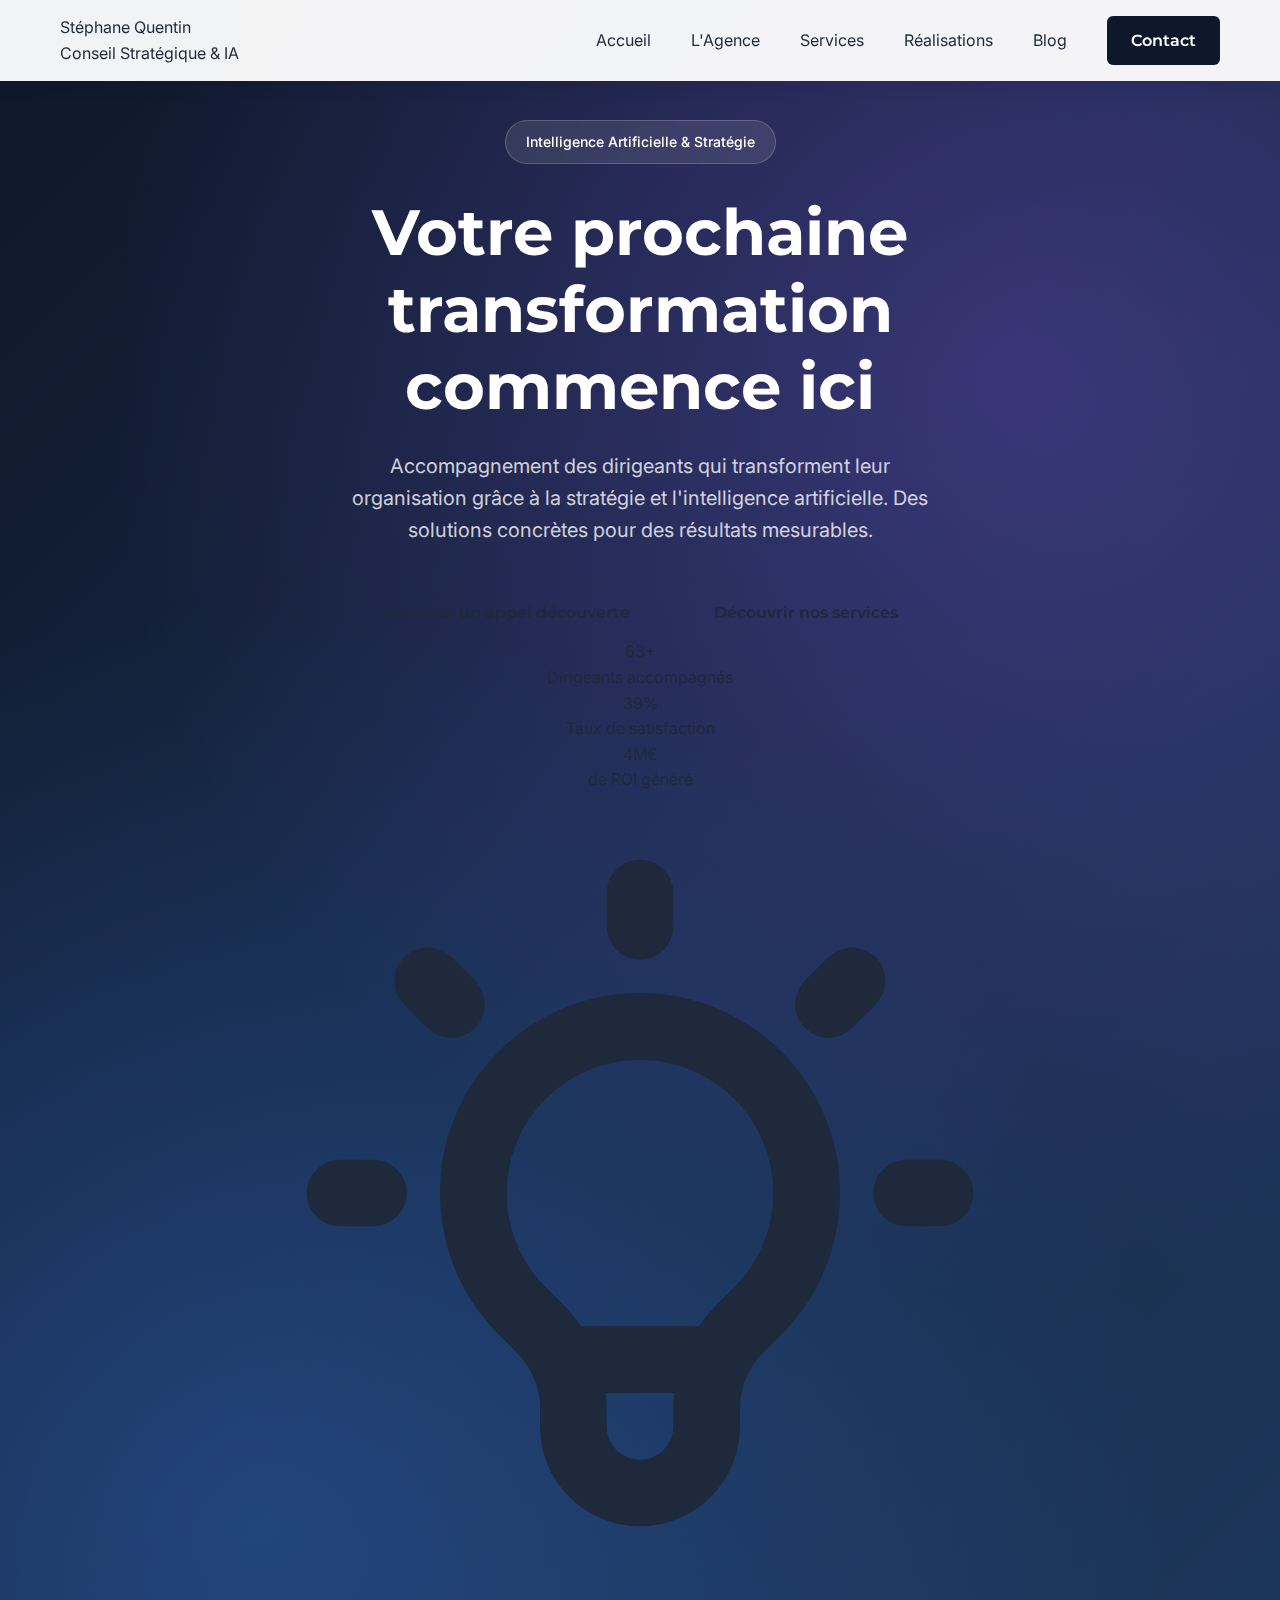
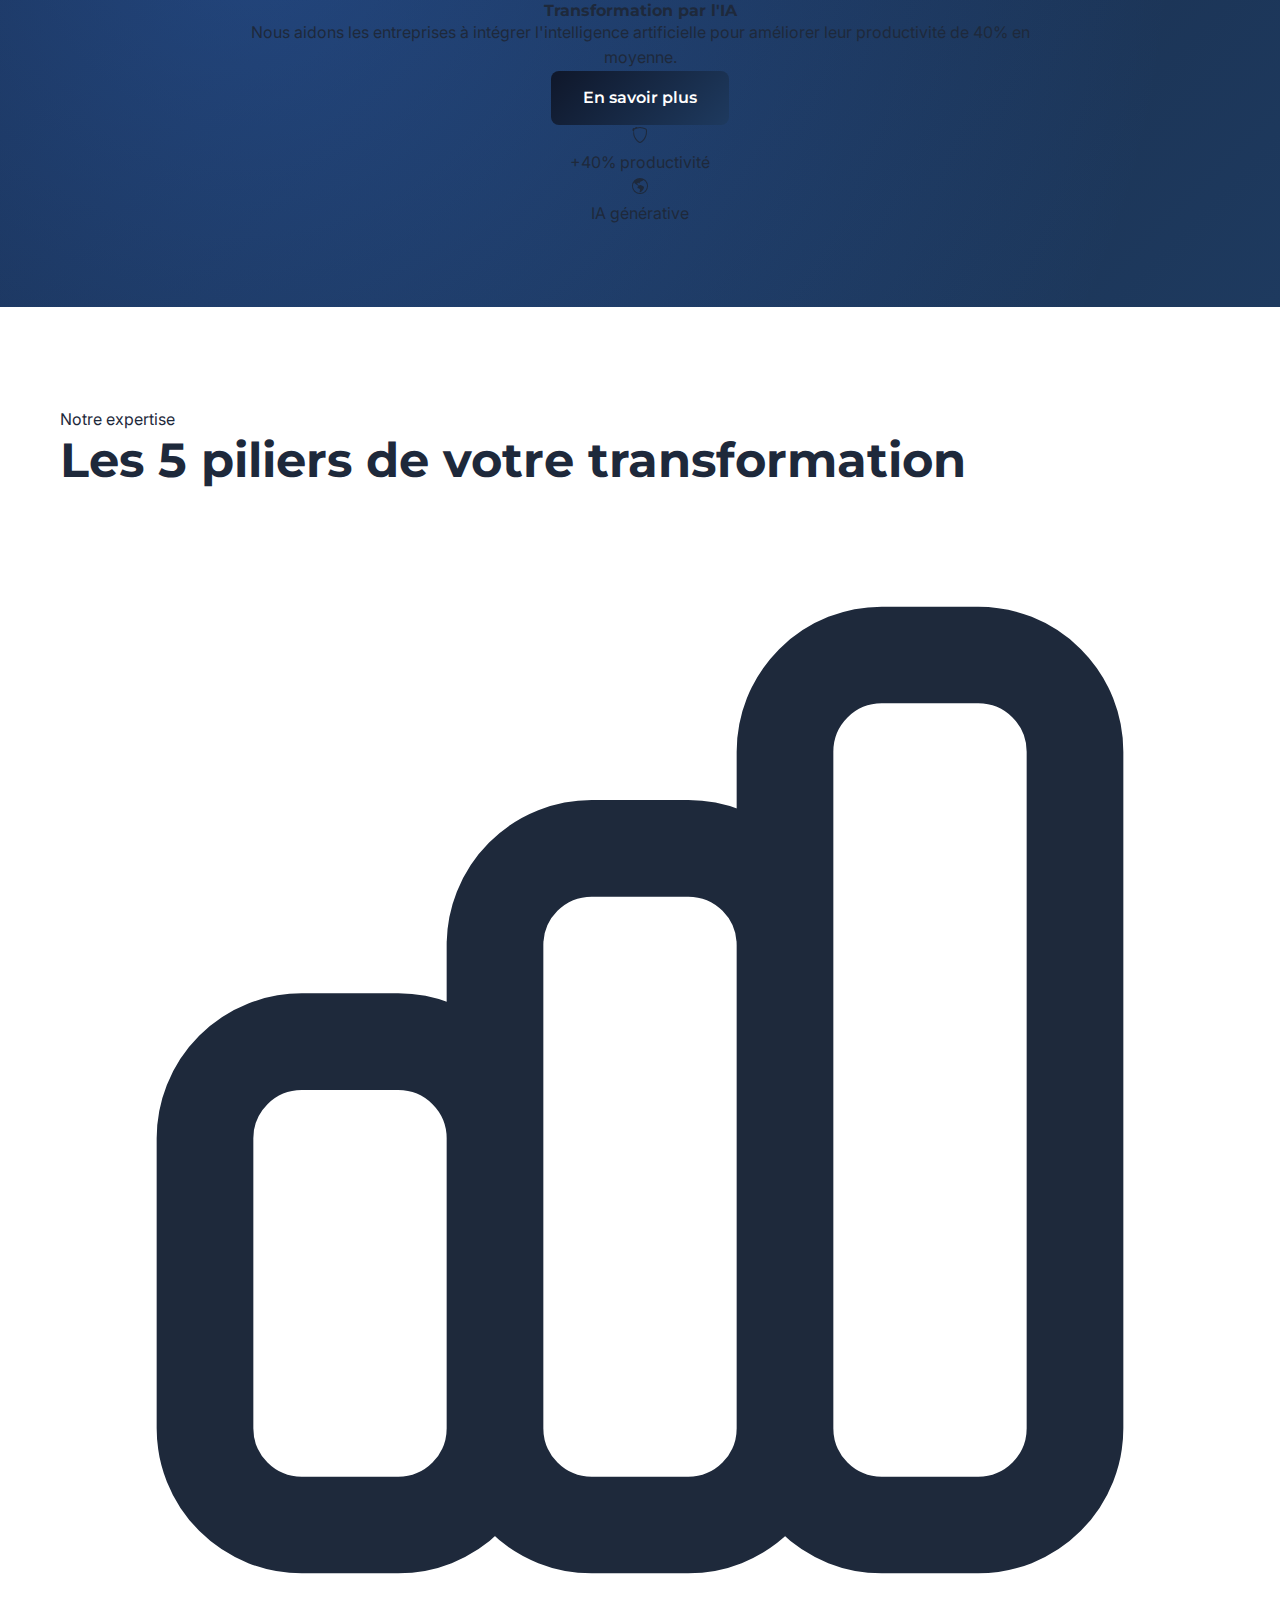
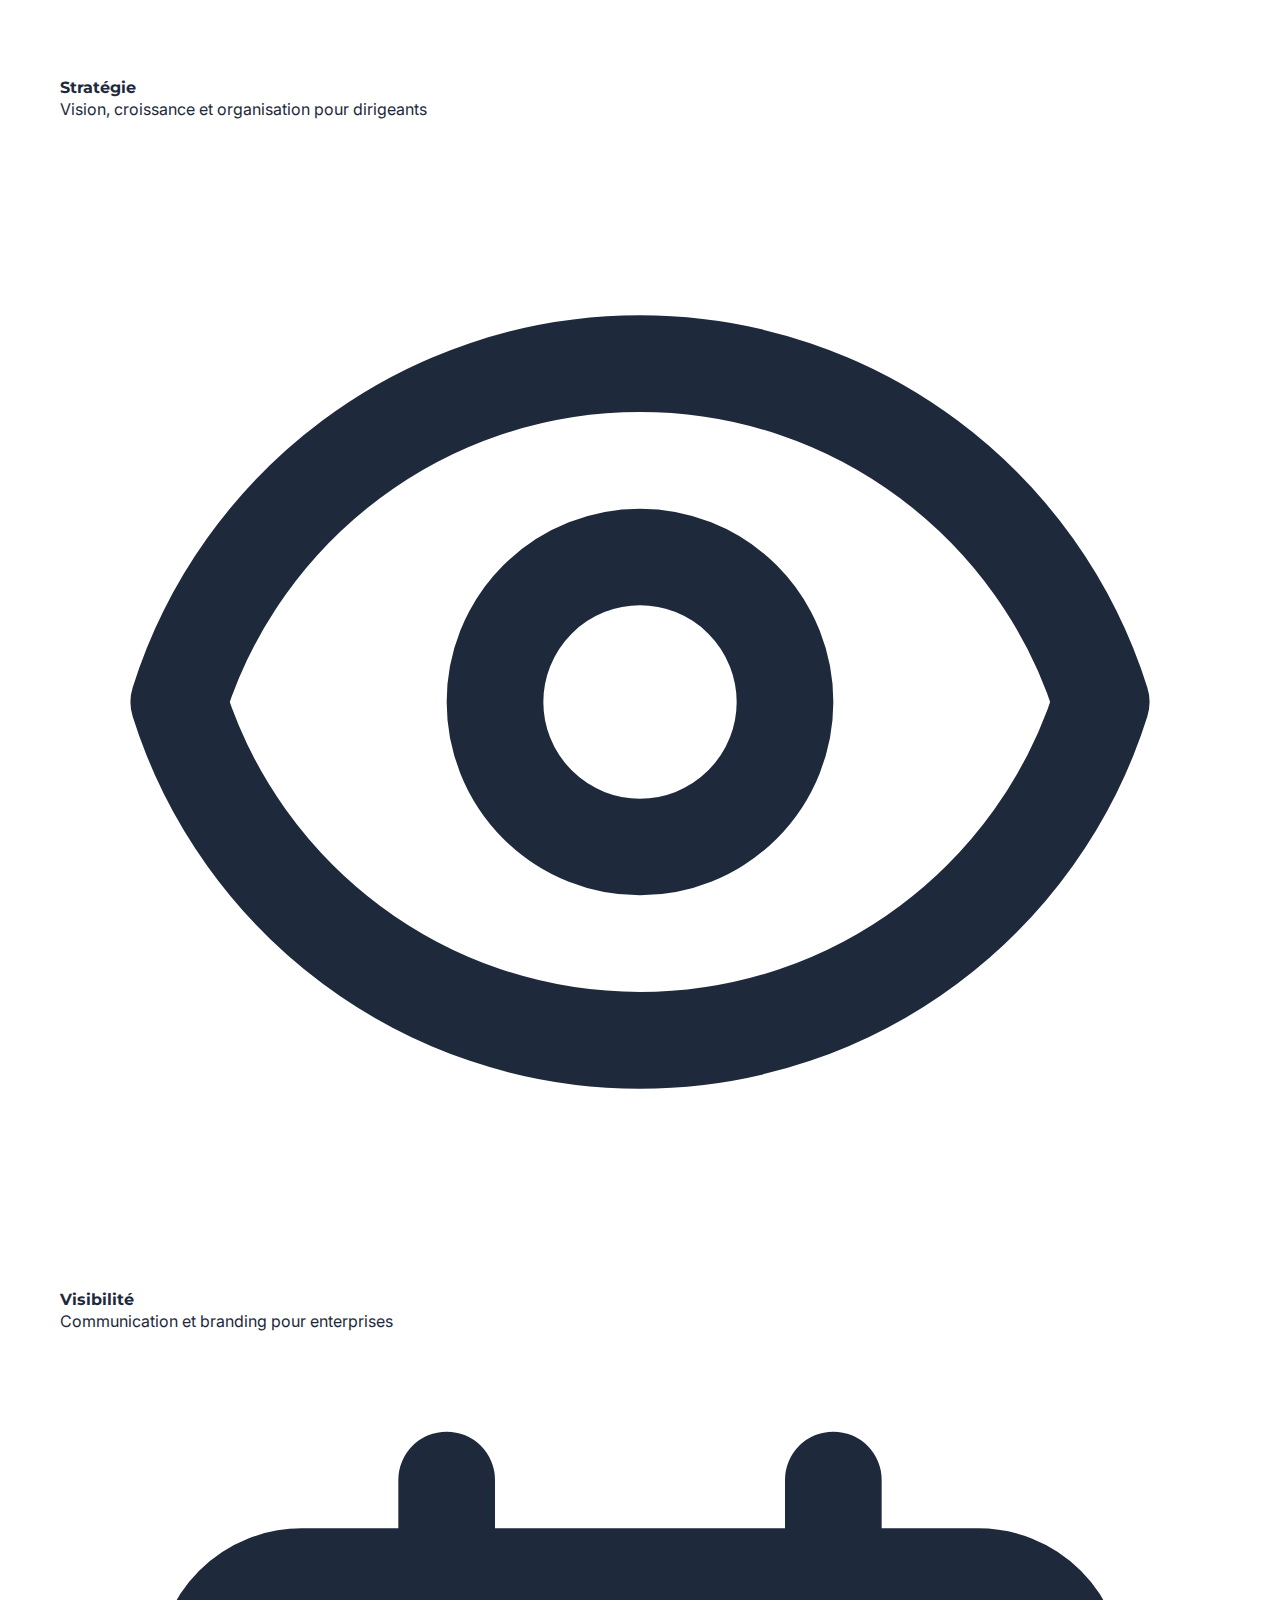
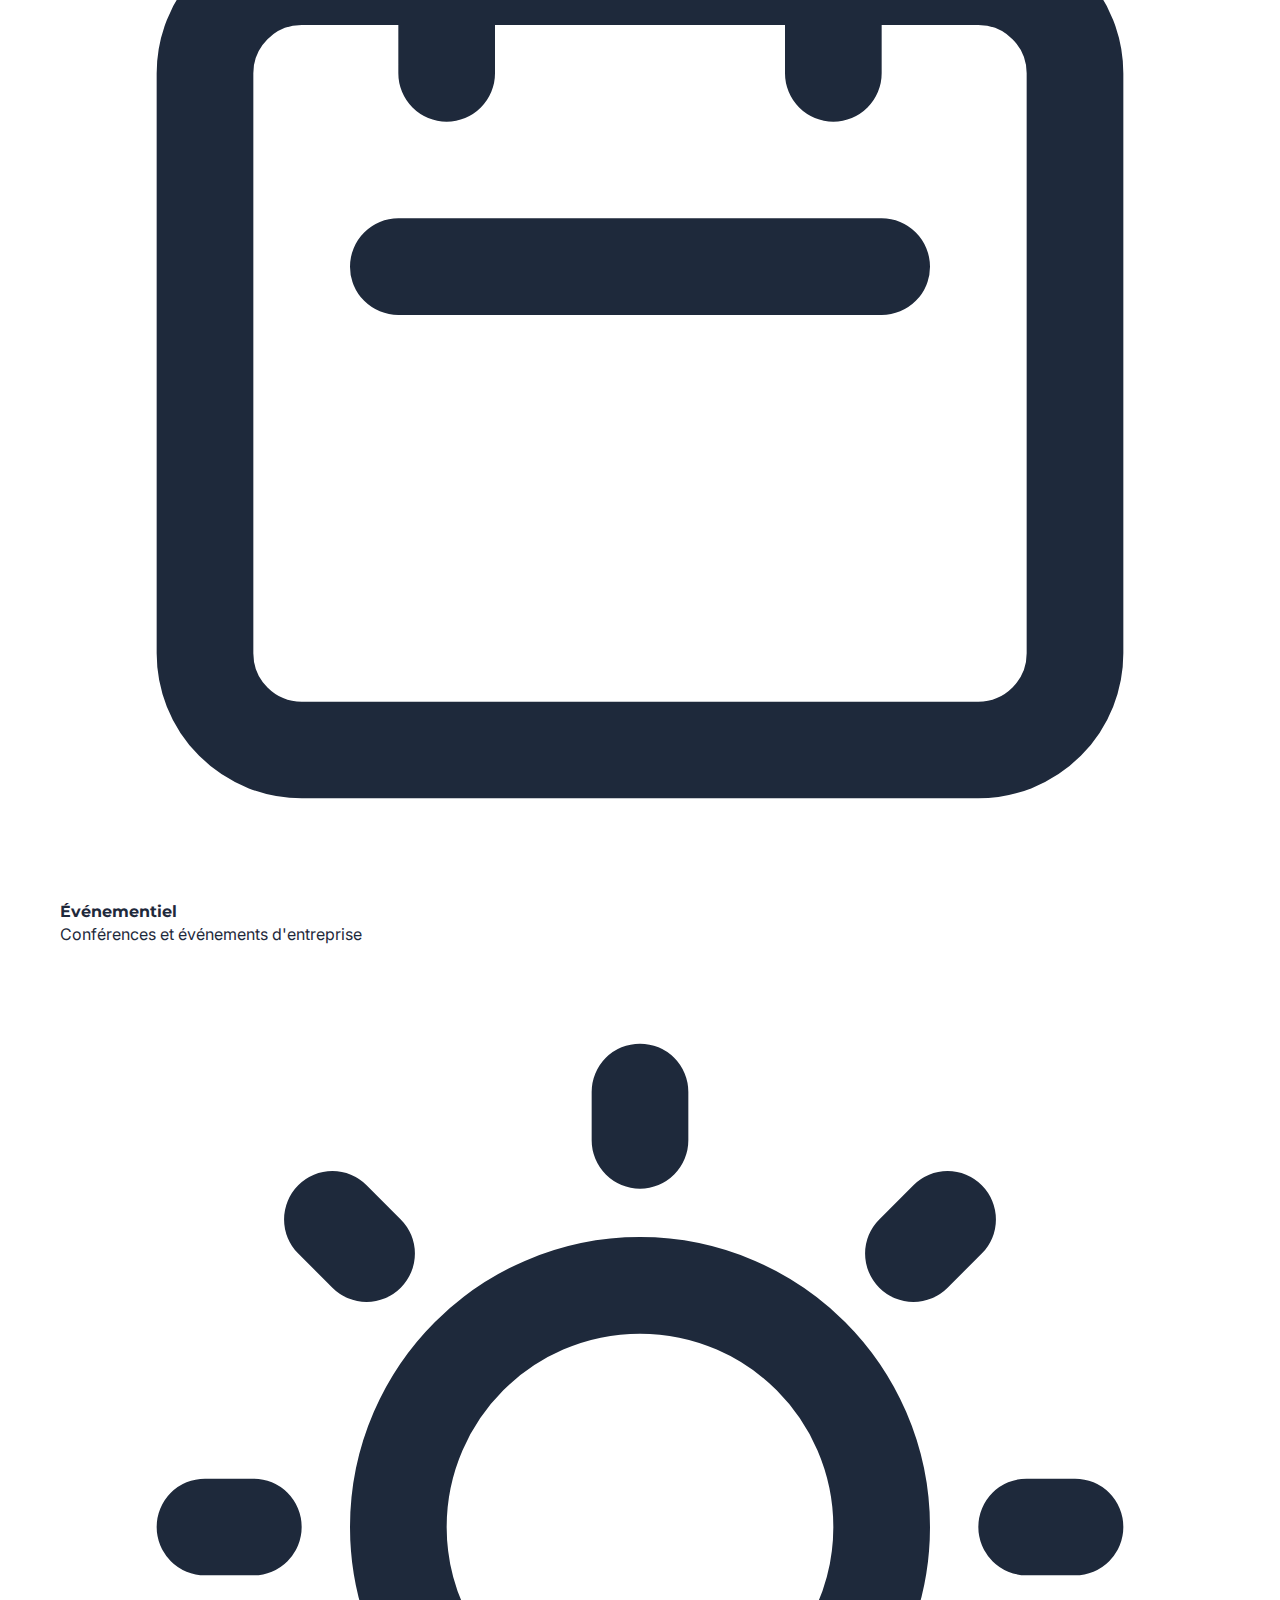
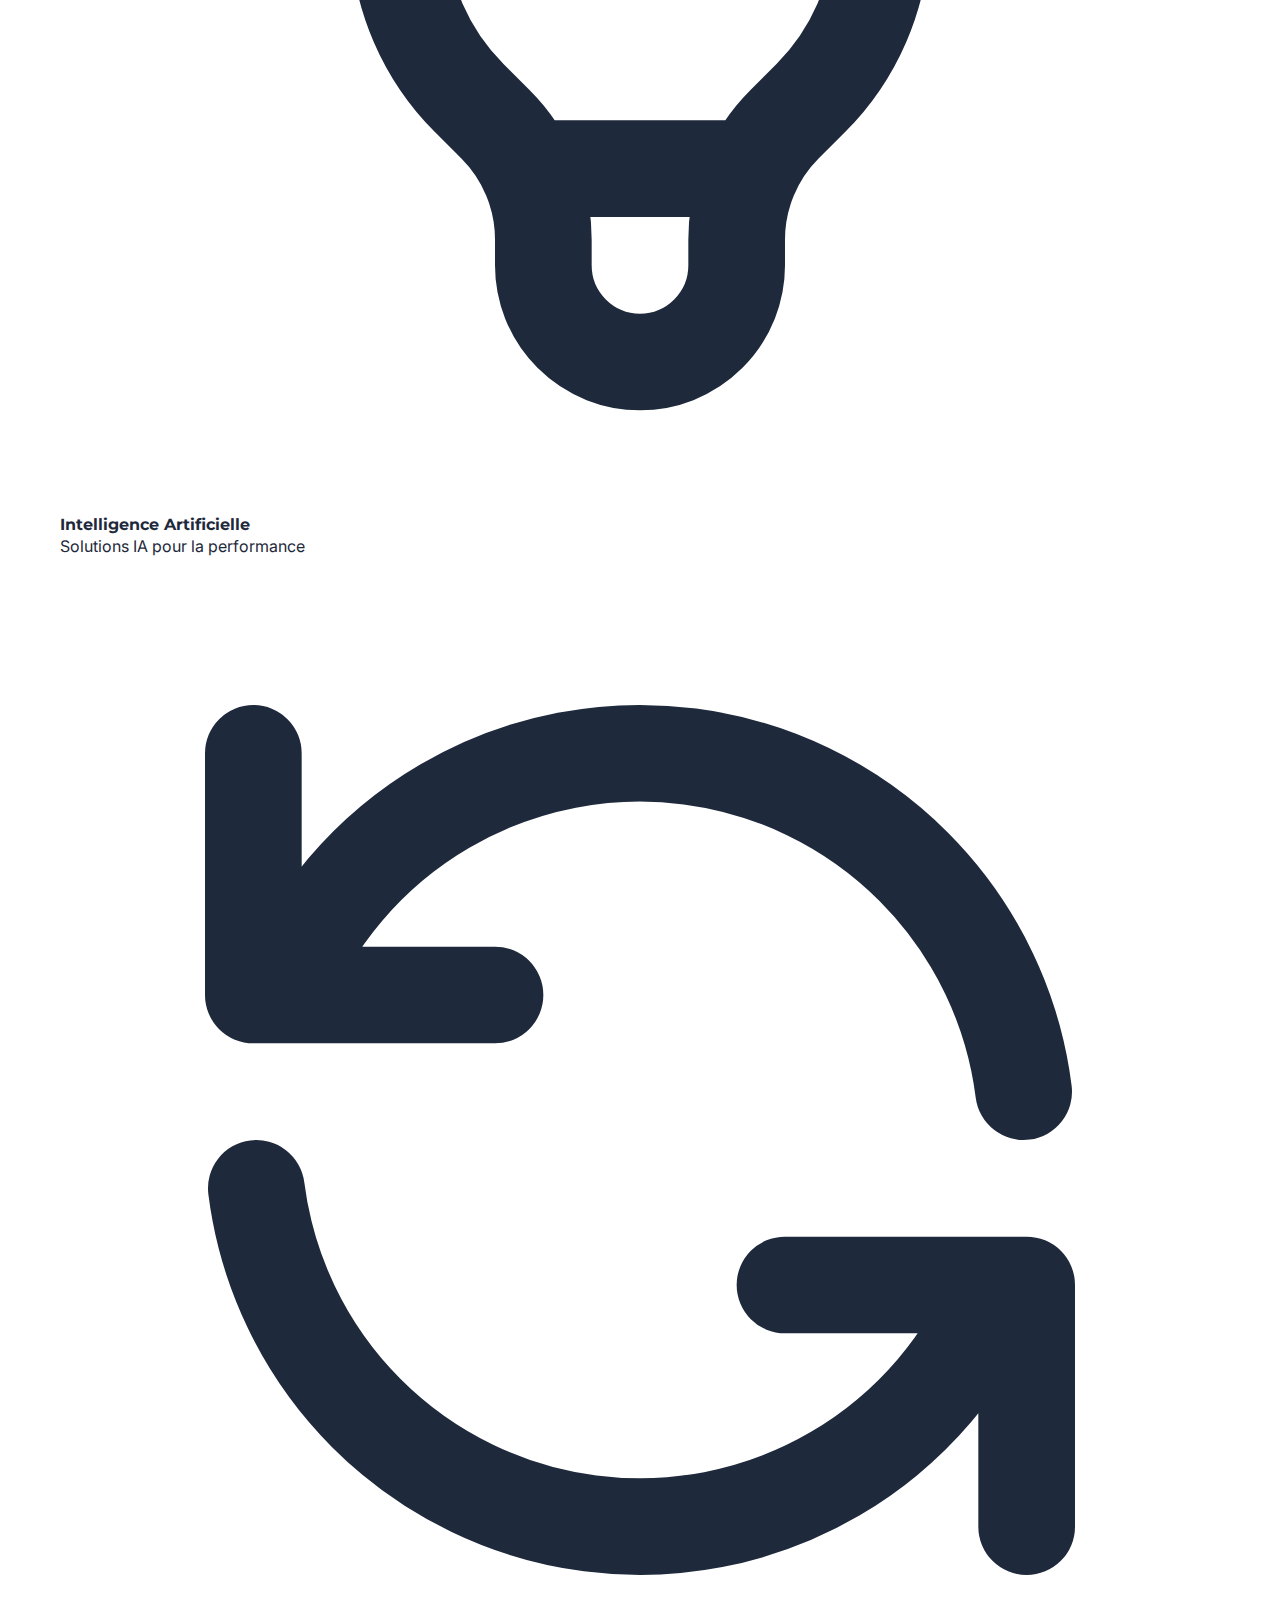
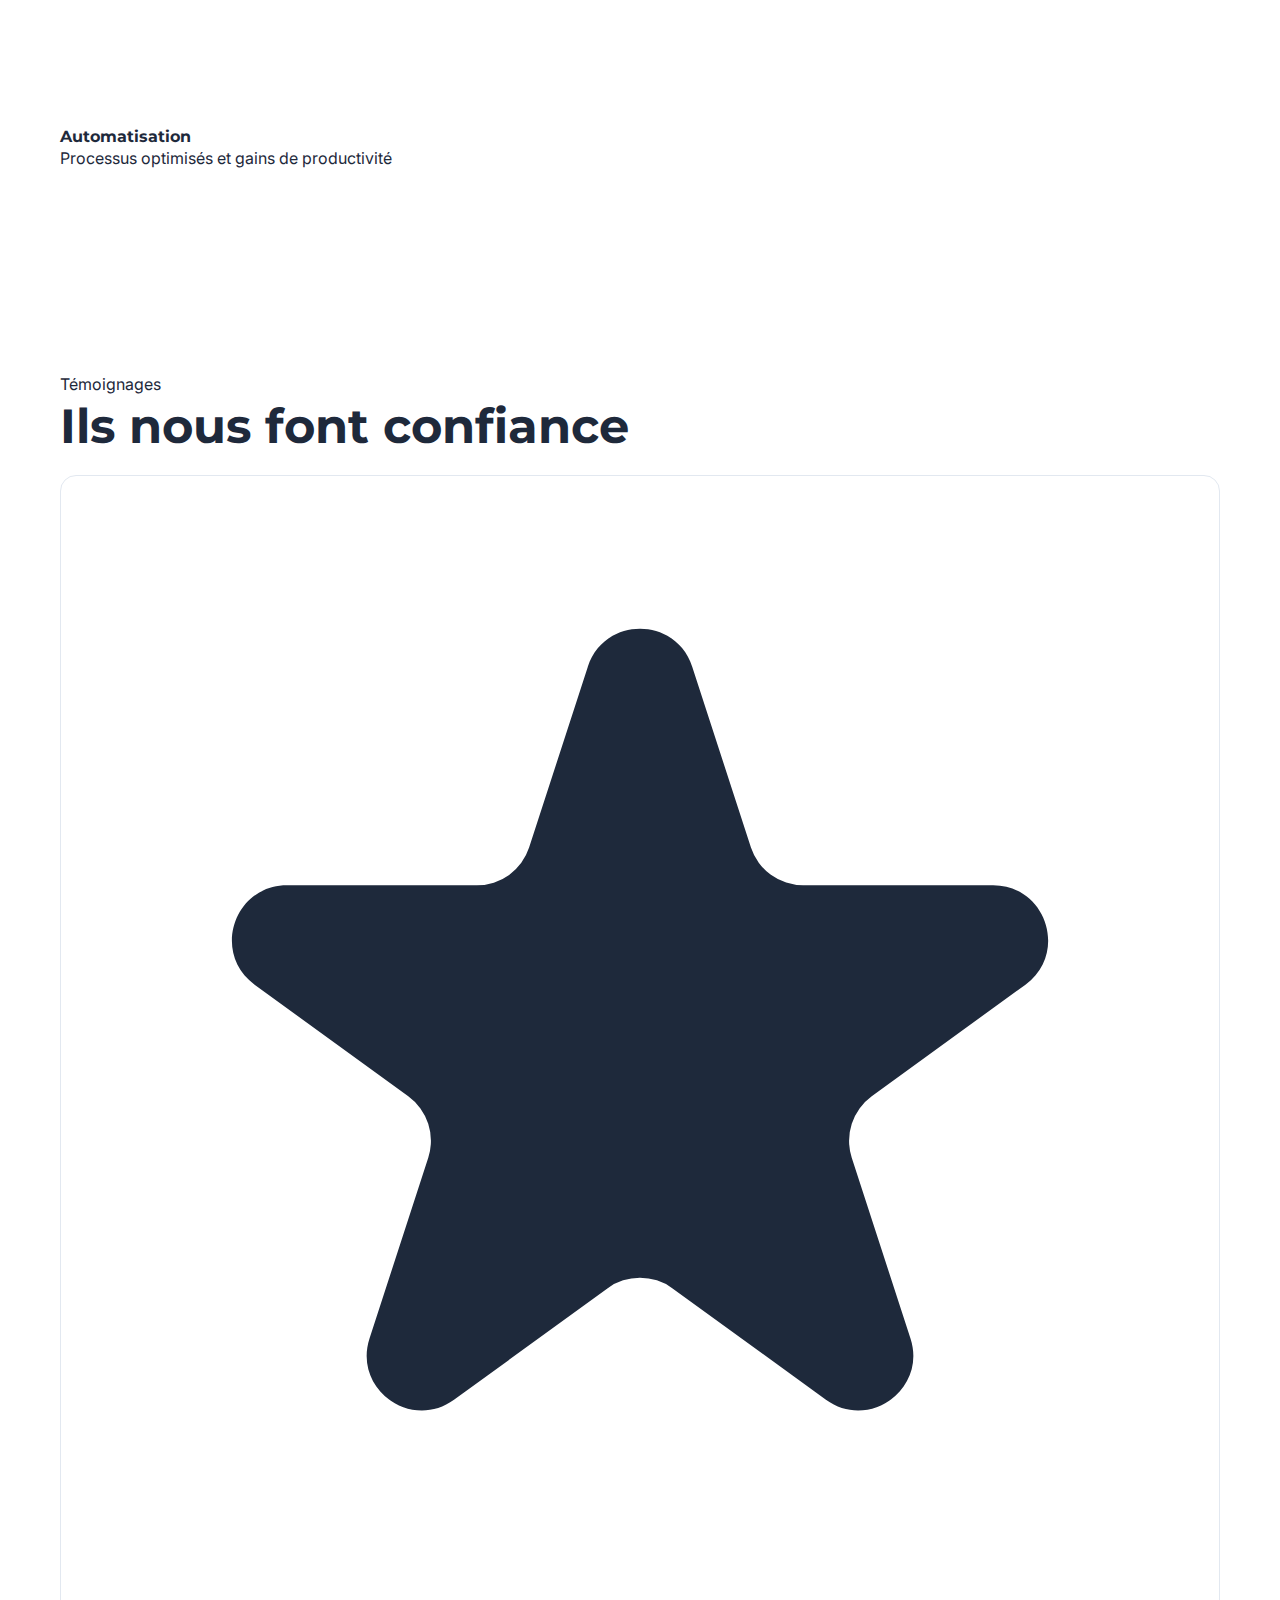
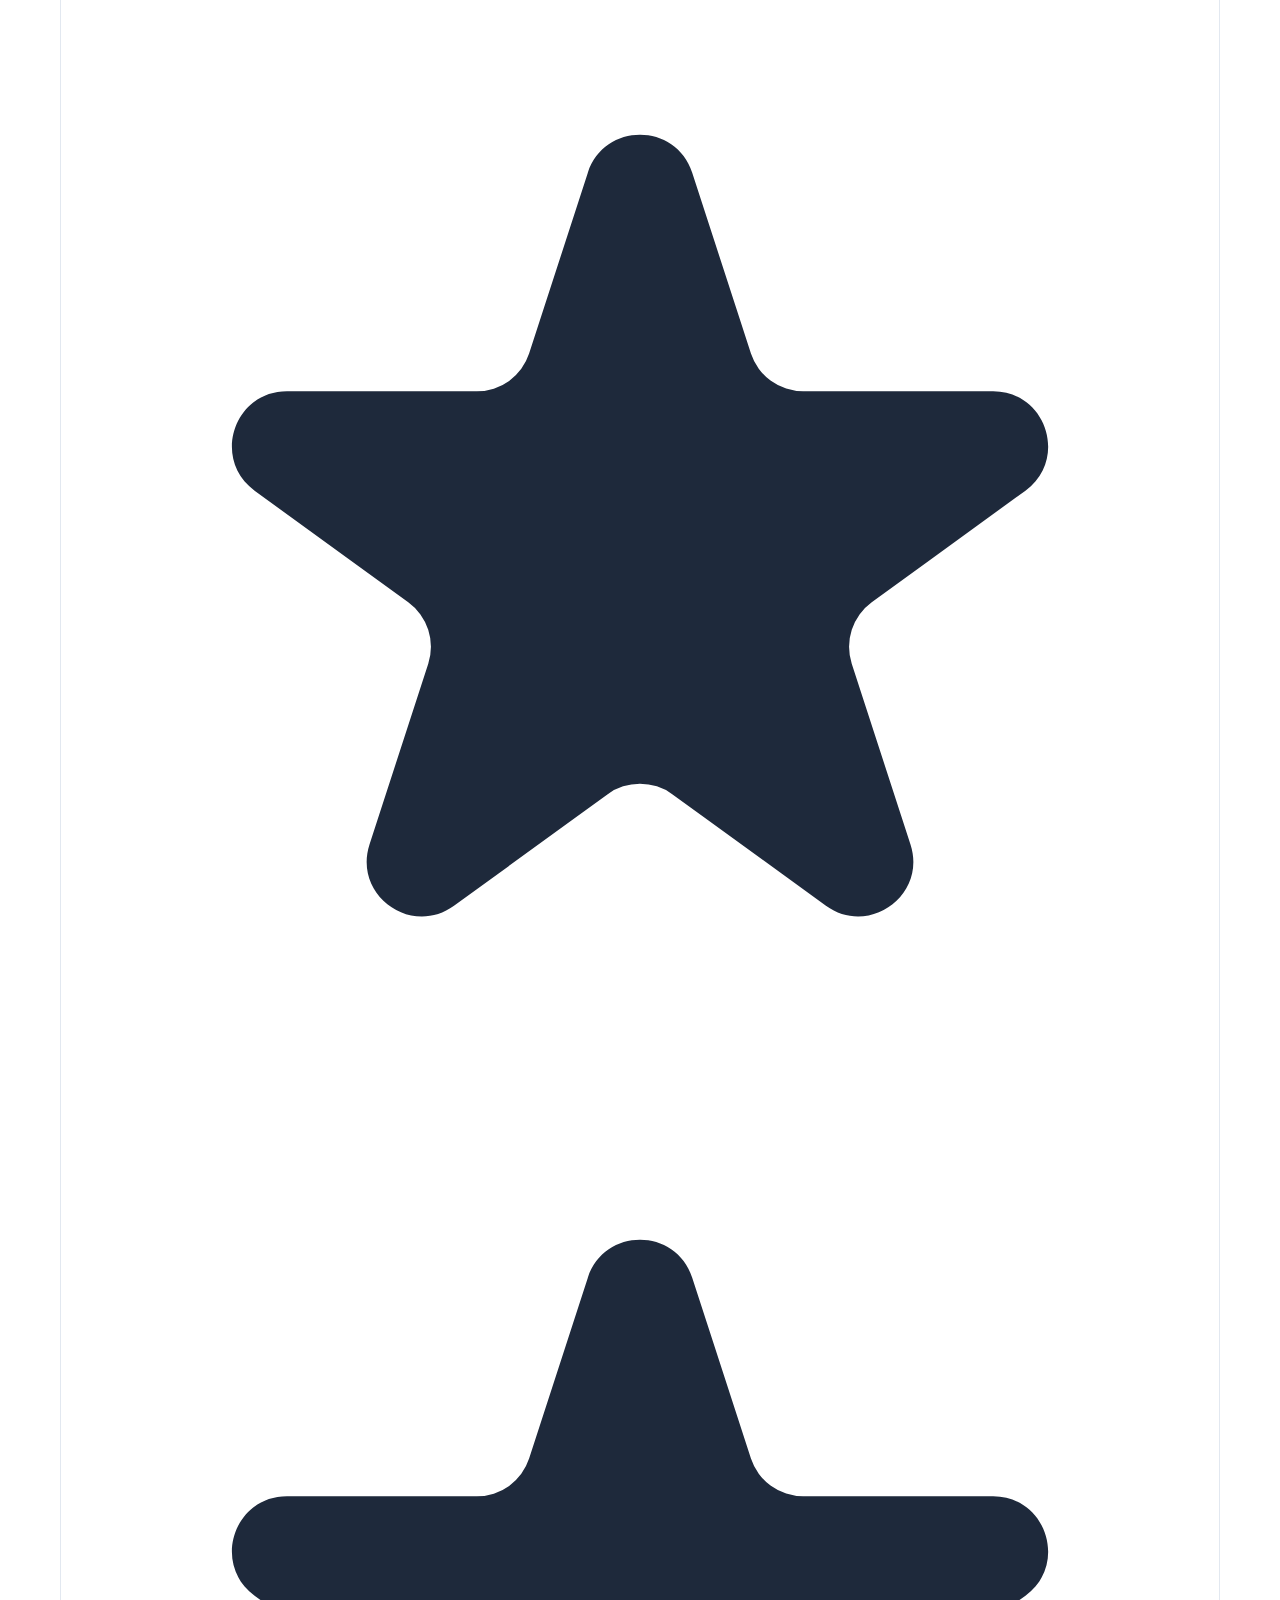
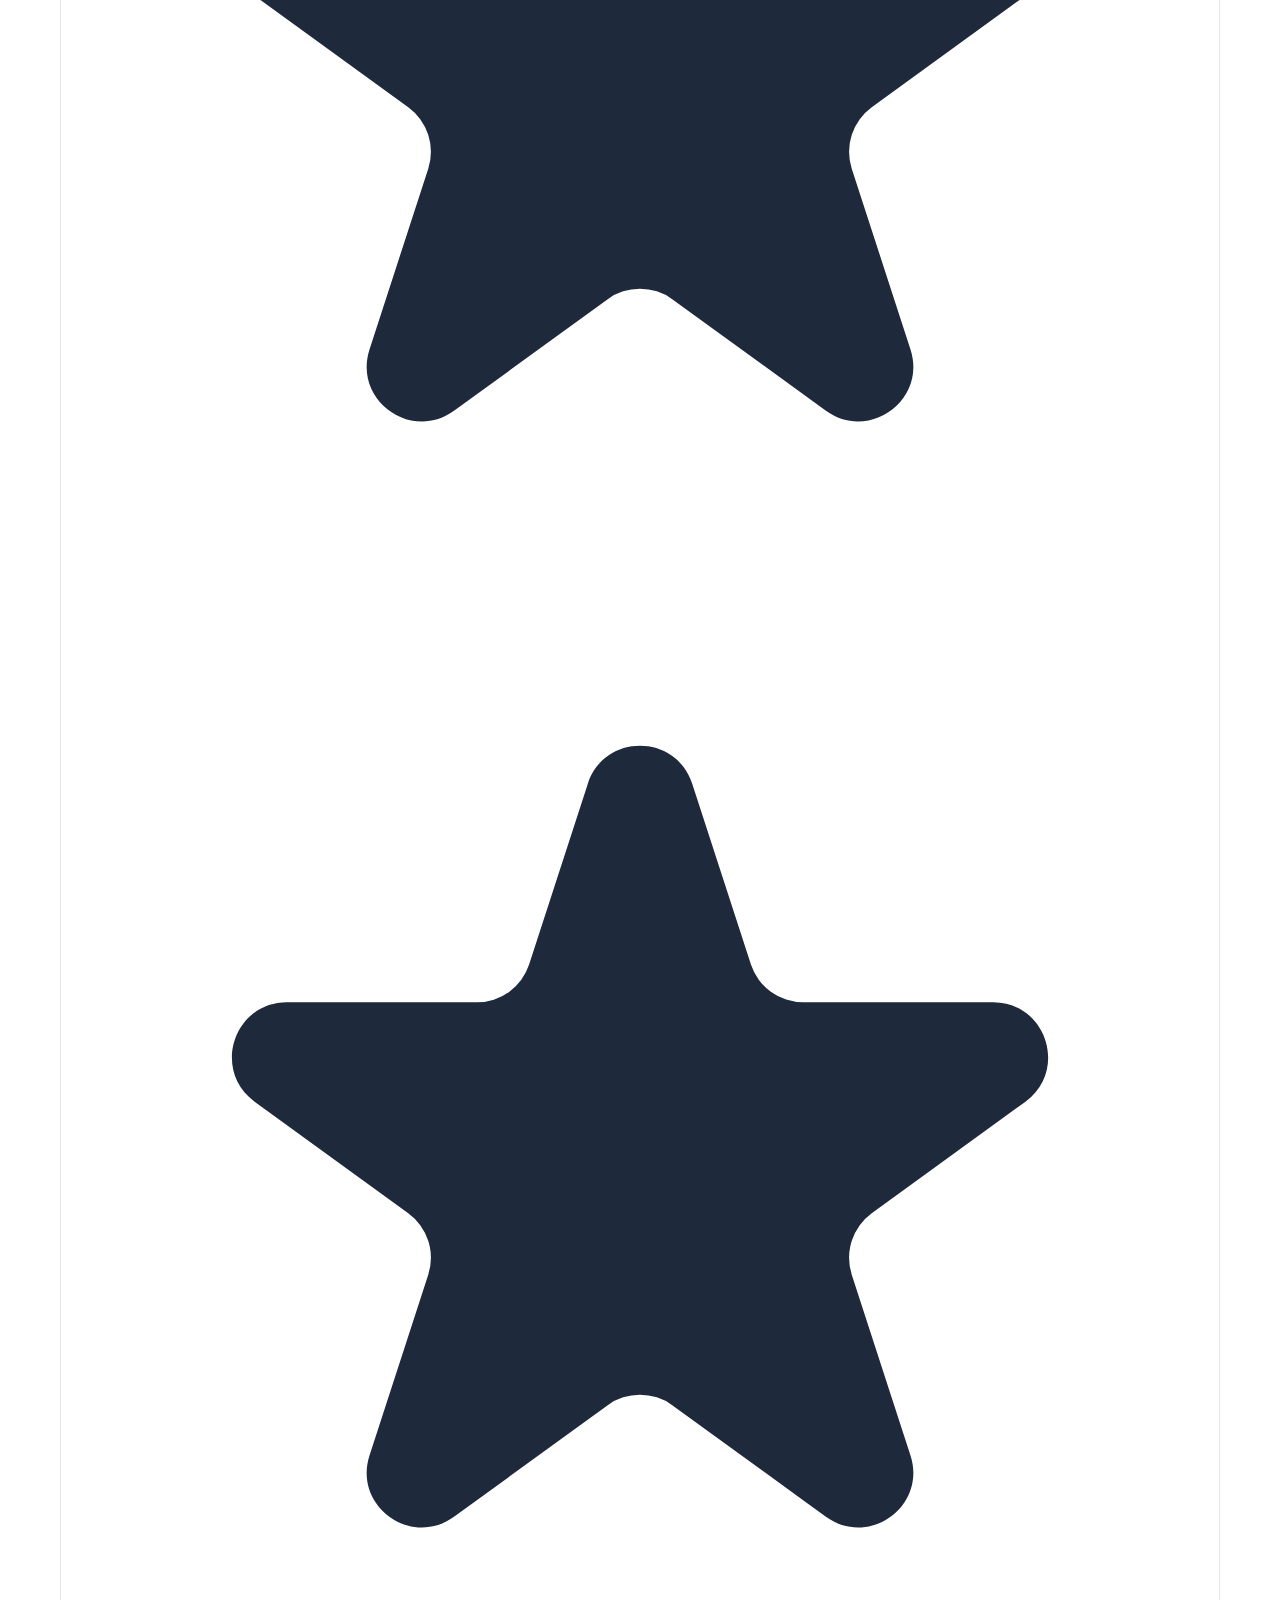
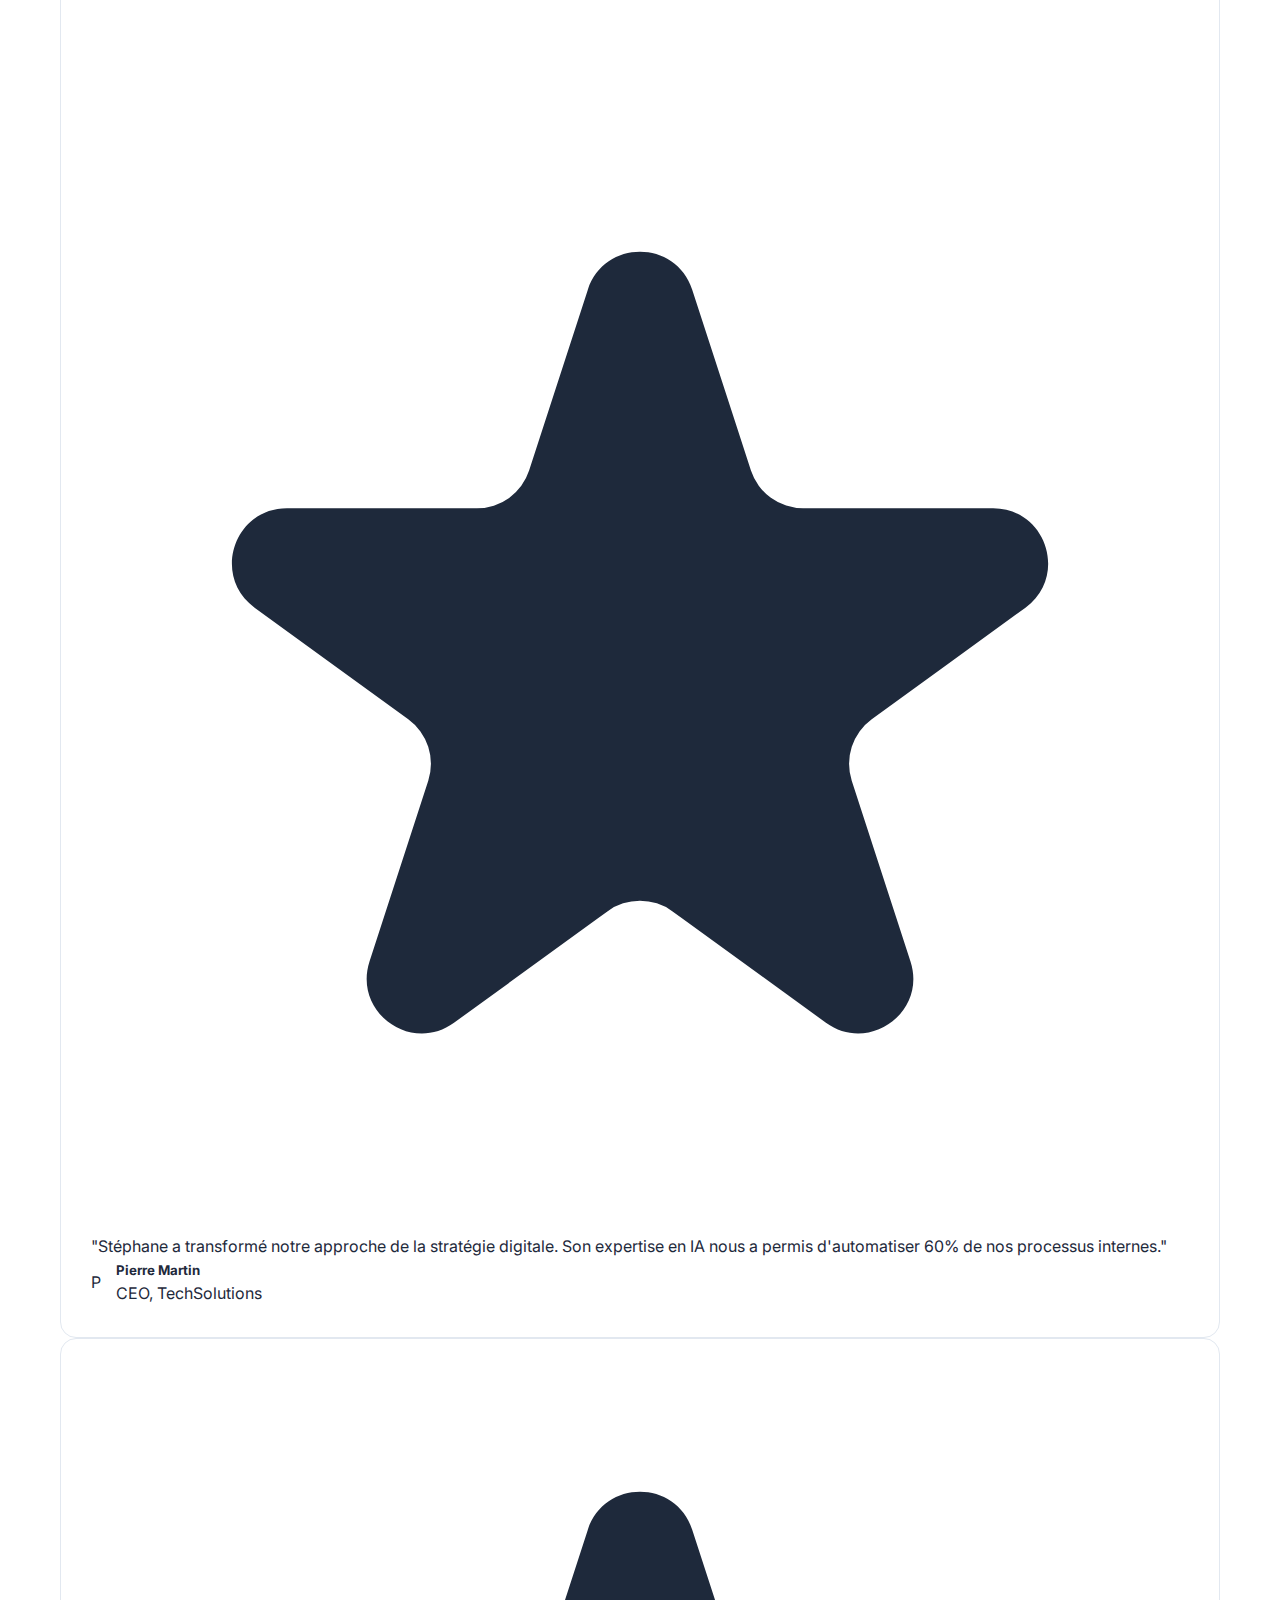
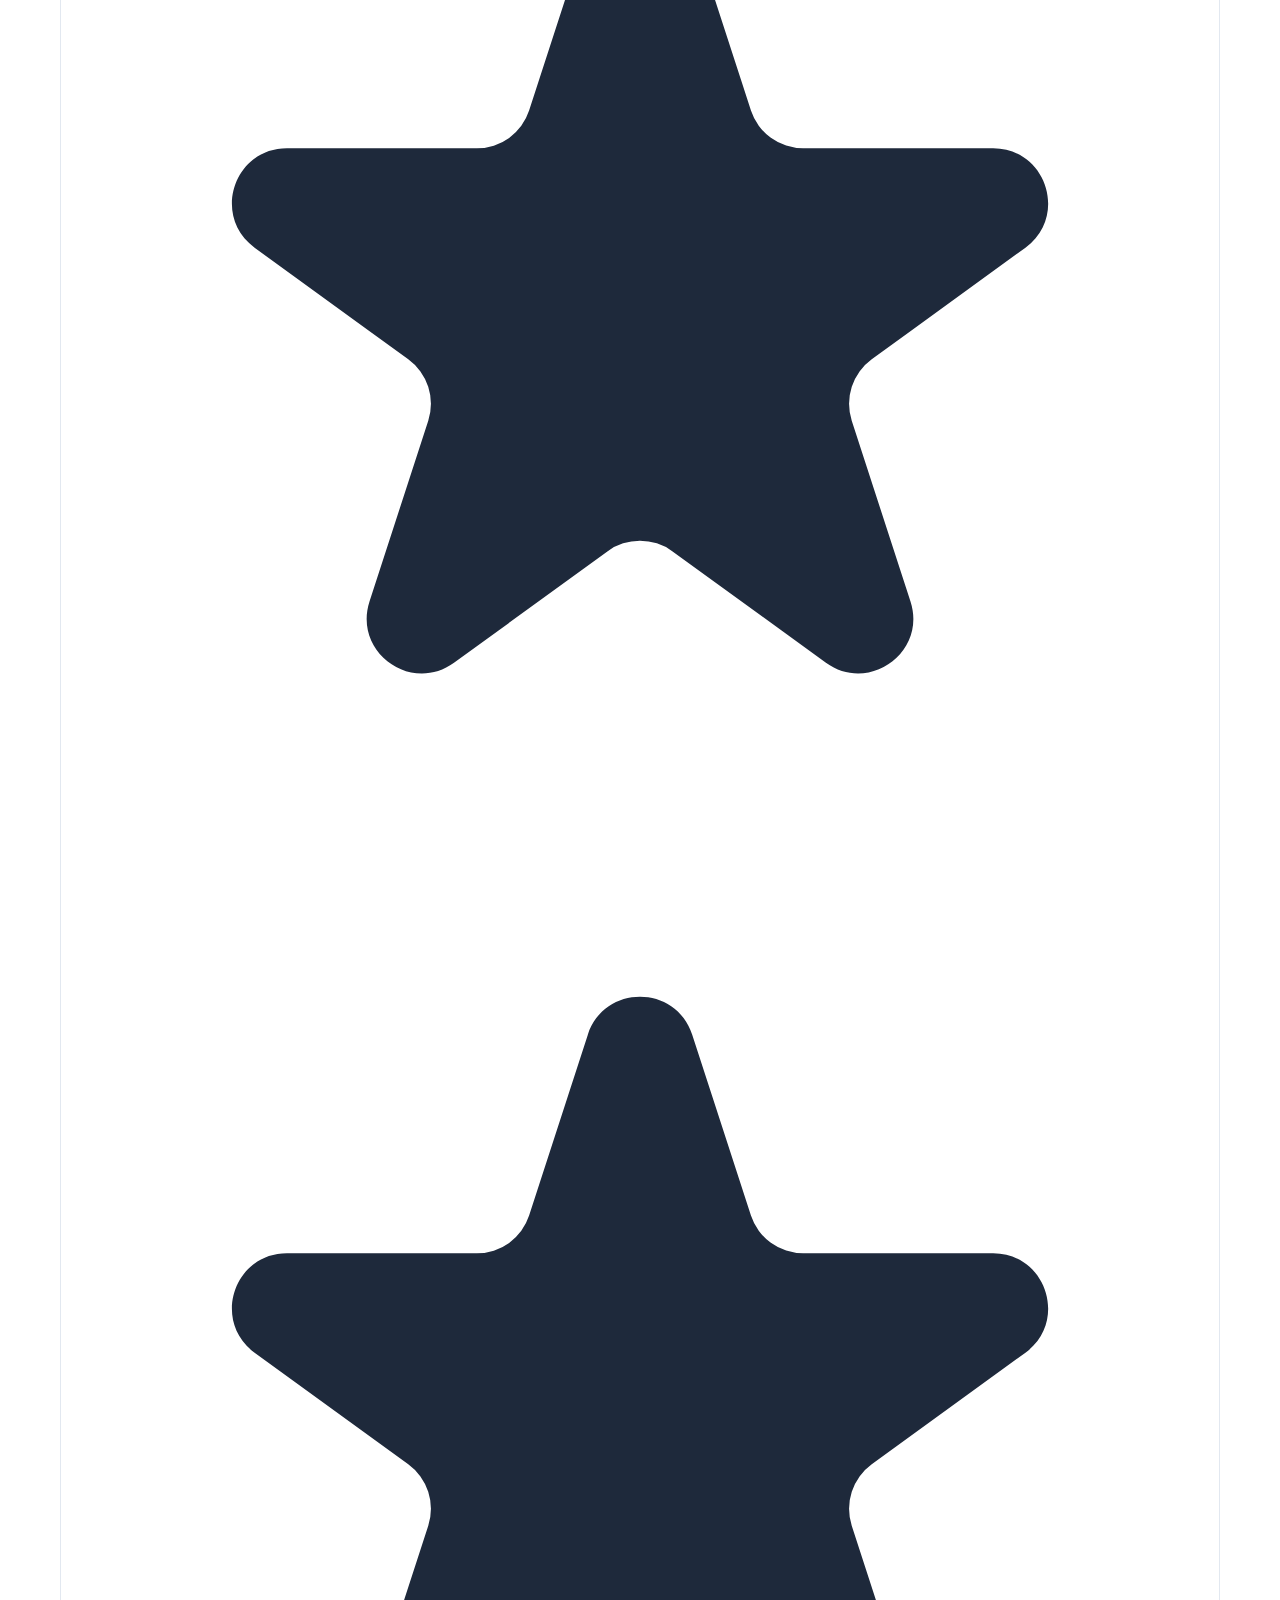
<file: index.html>
<!DOCTYPE html>
<html lang="fr">
<head>
  <meta charset="UTF-8">
  <meta name="viewport" content="width=device-width, initial-scale=1.0">
  <meta name="description" content="Agence Stephane Quentin - Conseil stratégique et intelligence artificielle au service des dirigeants. Accompagnement des transformations d'entreprise.">
  <title>Agence Stephane Quentin | Conseil Stratégique & IA</title>
  <link rel="preconnect" href="https://fonts.googleapis.com">
  <link rel="preconnect" href="https://fonts.gstatic.com" crossorigin>
  <link href="https://fonts.googleapis.com/css2?family=Inter:wght@400;500;600;700&family=Montserrat:wght@500;600;700;800&display=swap" rel="stylesheet">
  <link rel="stylesheet" href="css/styles.css">
</head>
<body>
  <!-- Header -->
  <header class="header">
    <div class="header-inner">
      <a href="index.html" class="logo">
        <span class="logo-main">Stéphane Quentin</span>
        <span class="logo-sub">Conseil Stratégique & IA</span>
      </a>
      
      <nav class="nav">
        <a href="index.html" class="nav-link active">Accueil</a>
        <a href="agence.html" class="nav-link">L'Agence</a>
        <a href="services.html" class="nav-link">Services</a>
        <a href="realisations.html" class="nav-link">Réalisations</a>
        <a href="blog.html" class="nav-link">Blog</a>
        <a href="contact.html" class="btn btn-primary nav-cta">Contact</a>
      </nav>
      
      <div class="mobile-toggle">
        <span></span>
        <span></span>
        <span></span>
      </div>
    </div>
  </header>

  <!-- Hero Section -->
  <section class="hero">
    <div class="container">
      <div class="hero-content">
        <div class="hero-text fade-in">
          <div class="hero-badge">
            <span class="hero-badge-dot"></span>
            Intelligence Artificielle & Stratégie
          </div>
          <h1>Votre prochaine transformation commence <span>ici</span></h1>
          <p class="hero-subtitle">Accompagnement des dirigeants qui transforment leur organisation grâce à la stratégie et l'intelligence artificielle. Des solutions concrètes pour des résultats mesurables.</p>
          <div class="hero-cta">
            <a href="contact.html" class="btn btn-accent btn-large">Réserver un appel découverte</a>
            <a href="services.html" class="btn btn-secondary btn-large">Découvrir nos services</a>
          </div>
          <div class="hero-stats">
            <div class="hero-stat">
              <div class="hero-stat-number">150+</div>
              <div class="hero-stat-label">Dirigeants accompagnés</div>
            </div>
            <div class="hero-stat">
              <div class="hero-stat-number">95<span>%</span></div>
              <div class="hero-stat-label">Taux de satisfaction</div>
            </div>
            <div class="hero-stat">
              <div class="hero-stat-number">10<span>M€</span></div>
              <div class="hero-stat-label"> de ROI généré</div>
            </div>
          </div>
        </div>
        
        <div class="hero-visual slide-in-right">
          <div class="hero-card">
            <div class="hero-card-icon">
              <svg xmlns="http://www.w3.org/2000/svg" fill="none" viewBox="0 0 24 24" stroke="currentColor">
                <path stroke-linecap="round" stroke-linejoin="round" stroke-width="2" d="M9.663 17h4.673M12 3v1m6.364 1.636l-.707.707M21 12h-1M4 12H3m3.343-5.657l-.707-.707m2.828 9.9a5 5 0 117.072 0l-.548.547A3.374 3.374 0 0014 18.469V19a2 2 0 11-4 0v-.531c0-.895-.356-1.754-.988-2.386l-.548-.547z" />
              </svg>
            </div>
            <h4>Transformation par l'IA</h4>
            <p>Nous aidons les entreprises à intégrer l'intelligence artificielle pour améliorer leur productivité de 40% en moyenne.</p>
            <a href="services.html" class="btn btn-primary btn-small">En savoir plus</a>
          </div>
          
          <div class="hero-floating hero-floating-1">
            <div class="hero-floating-icon">
              <svg xmlns="http://www.w3.org/2000/svg" width="16" height="16" fill="currentColor" viewBox="0 0 16 16">
                <path d="M5.338 1.59a61.44 61.44 0 0 0-2.837.856.481.481 0 0 0-.328.39c-.554 4.157.726 7.19 2.253 9.188a10.725 10.725 0 0 0 2.287 2.233c.346.244.652.42.893.533.12.057.218.095.293.118a.55.55 0 0 0 .101.025.615.615 0 0 0 .1-.025c.076-.023.174-.061.294-.118.24-.113.547-.29.893-.533a10.726 10.726 0 0 0 2.287-2.233c1.527-1.997 2.807-5.031 2.253-9.188a.48.48 0 0 0-.328-.39c-.651-.213-1.75-.56-2.837-.855C9.552 1.29 8.531 1.067 8 1.067c-.53 0-1.552.223-2.662.524zM5.072.56C6.157.265 7.31 0 8 0s1.843.265 2.928.56c1.11.3 2.229.655 2.887.87a1.54 1.54 0 0 1 1.044 1.262c.596 4.477-.787 7.795-2.465 9.99a11.775 11.775 0 0 1-2.517 2.453 7.159 7.159 0 0 1-1.048.625c-.28.132-.581.24-.829.24s-.548-.108-.829-.24a7.158 7.158 0 0 1-1.048-.625 11.777 11.777 0 0 1-2.517-2.453C1.928 10.487.545 7.169 1.631 4.492A1.54 1.54 0 0 1 2.685 1.228c.596-.313.794-.631.992-1.32A.657.657 0 0 1 5.072.56"/>
              </svg>
            </div>
            <span class="hero-floating-text">+40% productivité</span>
          </div>
          
          <div class="hero-floating hero-floating-2">
            <div class="hero-floating-icon">
              <svg xmlns="http://www.w3.org/2000/svg" width="16" height="16" fill="currentColor" viewBox="0 0 16 16">
                <path d="M8 0a8 8 0 1 0 0 16A8 8 0 0 0 8 0M2.04 4.326c.325 1.329 2.532 2.54 3.717 3.19.48.263.793.434.743.484q-.121.12-.242.234c-.416.396-.787.749-.758 1.266.035.634.618.824 1.214 1.017.577.188 1.168.38 1.286.983.082.417-.075.988-.22 1.52-.215.782-.406 1.48.22 1.48 1.5-.5 3.798-3.186 4-5 .138-1.243-2-2-3.5-2.5-.478-.16-.755.081-.99.284-.172.15-.322.279-.51.216-.445-.148-2.5-2-1.5-2.5.78-.39.952-.171 1.227.182.078.099.163.208.273.318.609.304.662-.132.723-.633.039-.322.081-.671.277-.867.434-.434 1.265-.791 2.028-1.12.712-.306 1.365-.587 1.579-.88A7 7 0 1 1 2.04 4.327Z"/>
              </svg>
            </div>
            <span class="hero-floating-text">IA générative</span>
          </div>
        </div>
      </div>
    </div>
  </section>

  <!-- 5 Piliers -->
  <section class="pillars section">
    <div class="container">
      <div class="section-title fade-in">
        <span>Notre expertise</span>
        <h2>Les 5 piliers de votre transformation</h2>
      </div>
      
      <div class="pillars-grid">
        <div class="pillar-card fade-in">
          <div class="pillar-icon">
            <svg xmlns="http://www.w3.org/2000/svg" fill="none" viewBox="0 0 24 24" stroke="currentColor">
              <path stroke-linecap="round" stroke-linejoin="round" stroke-width="2" d="M9 19v-6a2 2 0 00-2-2H5a2 2 0 00-2 2v6a2 2 0 002 2h2a2 2 0 002-2zm0 0V9a2 2 0 012-2h2a2 2 0 012 2v10m-6 0a2 2 0 002 2h2a2 2 0 002-2m0 0V5a2 2 0 012-2h2a2 2 0 012 2v14a2 2 0 01-2 2h-2a2 2 0 01-2-2z" />
            </svg>
          </div>
          <h4>Stratégie</h4>
          <p>Vision, croissance et organisation pour dirigeants</p>
        </div>
        
        <div class="pillar-card fade-in">
          <div class="pillar-icon">
            <svg xmlns="http://www.w3.org/2000/svg" fill="none" viewBox="0 0 24 24" stroke="currentColor">
              <path stroke-linecap="round" stroke-linejoin="round" stroke-width="2" d="M15 12a3 3 0 11-6 0 3 3 0 016 0z" />
              <path stroke-linecap="round" stroke-linejoin="round" stroke-width="2" d="M2.458 12C3.732 7.943 7.523 5 12 5c4.478 0 8.268 2.943 9.542 7-1.274 4.057-5.064 7-9.542 7-4.477 0-8.268-2.943-9.542-7z" />
            </svg>
          </div>
          <h4>Visibilité</h4>
          <p>Communication et branding pour enterprises</p>
        </div>
        
        <div class="pillar-card fade-in">
          <div class="pillar-icon">
            <svg xmlns="http://www.w3.org/2000/svg" fill="none" viewBox="0 0 24 24" stroke="currentColor">
              <path stroke-linecap="round" stroke-linejoin="round" stroke-width="2" d="M8 7V3m8 4V3m-9 8h10M5 21h14a2 2 0 002-2V7a2 2 0 00-2-2H5a2 2 0 00-2 2v12a2 2 0 002 2z" />
            </svg>
          </div>
          <h4>Événementiel</h4>
          <p>Conférences et événements d'entreprise</p>
        </div>
        
        <div class="pillar-card fade-in">
          <div class="pillar-icon">
            <svg xmlns="http://www.w3.org/2000/svg" fill="none" viewBox="0 0 24 24" stroke="currentColor">
              <path stroke-linecap="round" stroke-linejoin="round" stroke-width="2" d="M9.663 17h4.673M12 3v1m6.364 1.636l-.707.707M21 12h-1M4 12H3m3.343-5.657l-.707-.707m2.828 9.9a5 5 0 117.072 0l-.548.547A3.374 3.374 0 0014 18.469V19a2 2 0 11-4 0v-.531c0-.895-.356-1.754-.988-2.386l-.548-.547z" />
            </svg>
          </div>
          <h4>Intelligence Artificielle</h4>
          <p>Solutions IA pour la performance</p>
        </div>
        
        <div class="pillar-card fade-in">
          <div class="pillar-icon">
            <svg xmlns="http://www.w3.org/2000/svg" fill="none" viewBox="0 0 24 24" stroke="currentColor">
              <path stroke-linecap="round" stroke-linejoin="round" stroke-width="2" d="M4 4v5h.582m15.356 2A8.001 8.001 0 004.582 9m0 0H9m11 11v-5h-.581m0 0a8.003 8.003 0 01-15.357-2m15.357 2H15" />
            </svg>
          </div>
          <h4>Automatisation</h4>
          <p>Processus optimisés et gains de productivité</p>
        </div>
      </div>
    </div>
  </section>

  <!-- Témoignages -->
  <section class="section section-navy">
    <div class="container">
      <div class="section-title fade-in">
        <span>Témoignages</span>
        <h2>Ils nous font confiance</h2>
      </div>
      
      <div class="testimonials-slider">
        <div class="testimonial-card fade-in">
          <div class="testimonial-stars">
            <svg xmlns="http://www.w3.org/2000/svg" fill="currentColor" viewBox="0 0 20 20"><path d="M9.049 2.927c.3-.921 1.603-.921 1.902 0l1.07 3.292a1 1 0 00.95.69h3.462c.969 0 1.371 1.24.588 1.81l-2.8 2.034a1 1 0 00-.364 1.118l1.07 3.292c.3.921-.755 1.688-1.54 1.118l-2.8-2.034a1 1 0 00-1.175 0l-2.8 2.034c-.784.57-1.838-.197-1.539-1.118l1.07-3.292a1 1 0 00-.364-1.118L2.98 8.72c-.783-.57-.38-1.81.588-1.81h3.461a1 1 0 00.951-.69l1.07-3.292z"/></svg>
            <svg xmlns="http://www.w3.org/2000/svg" fill="currentColor" viewBox="0 0 20 20"><path d="M9.049 2.927c.3-.921 1.603-.921 1.902 0l1.07 3.292a1 1 0 00.95.69h3.462c.969 0 1.371 1.24.588 1.81l-2.8 2.034a1 1 0 00-.364 1.118l1.07 3.292c.3.921-.755 1.688-1.54 1.118l-2.8-2.034a1 1 0 00-1.175 0l-2.8 2.034c-.784.57-1.838-.197-1.539-1.118l1.07-3.292a1 1 0 00-.364-1.118L2.98 8.72c-.783-.57-.38-1.81.588-1.81h3.461a1 1 0 00.951-.69l1.07-3.292z"/></svg>
            <svg xmlns="http://www.w3.org/2000/svg" fill="currentColor" viewBox="0 0 20 20"><path d="M9.049 2.927c.3-.921 1.603-.921 1.902 0l1.07 3.292a1 1 0 00.95.69h3.462c.969 0 1.371 1.24.588 1.81l-2.8 2.034a1 1 0 00-.364 1.118l1.07 3.292c.3.921-.755 1.688-1.54 1.118l-2.8-2.034a1 1 0 00-1.175 0l-2.8 2.034c-.784.57-1.838-.197-1.539-1.118l1.07-3.292a1 1 0 00-.364-1.118L2.98 8.72c-.783-.57-.38-1.81.588-1.81h3.461a1 1 0 00.951-.69l1.07-3.292z"/></svg>
            <svg xmlns="http://www.w3.org/2000/svg" fill="currentColor" viewBox="0 0 20 20"><path d="M9.049 2.927c.3-.921 1.603-.921 1.902 0l1.07 3.292a1 1 0 00.95.69h3.462c.969 0 1.371 1.24.588 1.81l-2.8 2.034a1 1 0 00-.364 1.118l1.07 3.292c.3.921-.755 1.688-1.54 1.118l-2.8-2.034a1 1 0 00-1.175 0l-2.8 2.034c-.784.57-1.838-.197-1.539-1.118l1.07-3.292a1 1 0 00-.364-1.118L2.98 8.72c-.783-.57-.38-1.81.588-1.81h3.461a1 1 0 00.951-.69l1.07-3.292z"/></svg>
            <svg xmlns="http://www.w3.org/2000/svg" fill="currentColor" viewBox="0 0 20 20"><path d="M9.049 2.927c.3-.921 1.603-.921 1.902 0l1.07 3.292a1 1 0 00.95.69h3.462c.969 0 1.371 1.24.588 1.81l-2.8 2.034a1 1 0 00-.364 1.118l1.07 3.292c.3.921-.755 1.688-1.54 1.118l-2.8-2.034a1 1 0 00-1.175 0l-2.8 2.034c-.784.57-1.838-.197-1.539-1.118l1.07-3.292a1 1 0 00-.364-1.118L2.98 8.72c-.783-.57-.38-1.81.588-1.81h3.461a1 1 0 00.951-.69l1.07-3.292z"/></svg>
          </div>
          <p class="testimonial-text">"Stéphane a transformé notre approche de la stratégie digitale. Son expertise en IA nous a permis d'automatiser 60% de nos processus internes."</p>
          <div class="testimonial-author">
            <div class="testimonial-avatar">P</div>
            <div class="testimonial-info">
              <h5>Pierre Martin</h5>
              <p>CEO, TechSolutions</p>
            </div>
          </div>
        </div>
        
        <div class="testimonial-card fade-in">
          <div class="testimonial-stars">
            <svg xmlns="http://www.w3.org/2000/svg" fill="currentColor" viewBox="0 0 20 20"><path d="M9.049 2.927c.3-.921 1.603-.921 1.902 0l1.07 3.292a1 1 0 00.95.69h3.462c.969 0 1.371 1.24.588 1.81l-2.8 2.034a1 1 0 00-.364 1.118l1.07 3.292c.3.921-.755 1.688-1.54 1.118l-2.8-2.034a1 1 0 00-1.175 0l-2.8 2.034c-.784.57-1.838-.197-1.539-1.118l1.07-3.292a1 1 0 00-.364-1.118L2.98 8.72c-.783-.57-.38-1.81.588-1.81h3.461a1 1 0 00.951-.69l1.07-3.292z"/></svg>
            <svg xmlns="http://www.w3.org/2000/svg" fill="currentColor" viewBox="0 0 20 20"><path d="M9.049 2.927c.3-.921 1.603-.921 1.902 0l1.07 3.292a1 1 0 00.95.69h3.462c.969 0 1.371 1.24.588 1.81l-2.8 2.034a1 1 0 00-.364 1.118l1.07 3.292c.3.921-.755 1.688-1.54 1.118l-2.8-2.034a1 1 0 00-1.175 0l-2.8 2.034c-.784.57-1.838-.197-1.539-1.118l1.07-3.292a1 1 0 00-.364-1.118L2.98 8.72c-.783-.57-.38-1.81.588-1.81h3.461a1 1 0 00.951-.69l1.07-3.292z"/></svg>
            <svg xmlns="http://www.w3.org/2000/svg" fill="currentColor" viewBox="0 0 20 20"><path d="M9.049 2.927c.3-.921 1.603-.921 1.902 0l1.07 3.292a1 1 0 00.95.69h3.462c.969 0 1.371 1.24.588 1.81l-2.8 2.034a1 1 0 00-.364 1.118l1.07 3.292c.3.921-.755 1.688-1.54 1.118l-2.8-2.034a1 1 0 00-1.175 0l-2.8 2.034c-.784.57-1.838-.197-1.539-1.118l1.07-3.292a1 1 0 00-.364-1.118L2.98 8.72c-.783-.57-.38-1.81.588-1.81h3.461a1 1 0 00.951-.69l1.07-3.292z"/></svg>
            <svg xmlns="http://www.w3.org/2000/svg" fill="currentColor" viewBox="0 0 20 20"><path d="M9.049 2.927c.3-.921 1.603-.921 1.902 0l1.07 3.292a1 1 0 00.95.69h3.462c.969 0 1.371 1.24.588 1.81l-2.8 2.034a1 1 0 00-.364 1.118l1.07 3.292c.3.921-.755 1.688-1.54 1.118l-2.8-2.034a1 1 0 00-1.175 0l-2.8 2.034c-.784.57-1.838-.197-1.539-1.118l1.07-3.292a1 1 0 00-.364-1.118L2.98 8.72c-.783-.57-.38-1.81.588-1.81h3.461a1 1 0 00.951-.69l1.07-3.292z"/></svg>
            <svg xmlns="http://www.w3.org/2000/svg" fill="currentColor" viewBox="0 0 20 20"><path d="M9.049 2.927c.3-.921 1.603-.921 1.902 0l1.07 3.292a1 1 0 00.95.69h3.462c.969 0 1.371 1.24.588 1.81l-2.8 2.034a1 1 0 00-.364 1.118l1.07 3.292c.3.921-.755 1.688-1.54 1.118l-2.8-2.034a1 1 0 00-1.175 0l-2.8 2.034c-.784.57-1.838-.197-1.539-1.118l1.07-3.292a1 1 0 00-.364-1.118L2.98 8.72c-.783-.57-.38-1.81.588-1.81h3.461a1 1 0 00.951-.69l1.07-3.292z"/></svg>
          </div>
          <p class="testimonial-text">"Un accompagnement exceptionnel pour notre conférence annuelle. L'organisation et les interventions IA ont été unanimement saluées par nos 500 invités."</p>
          <div class="testimonial-author">
            <div class="testimonial-avatar">S</div>
            <div class="testimonial-info">
              <h5>Sophie Bernard</h5>
              <p>Directrice Marketing, FinanceCorp</p>
            </div>
          </div>
        </div>
        
        <div class="testimonial-card fade-in">
          <div class="testimonial-stars">
            <svg xmlns="http://www.w3.org/2000/svg" fill="currentColor" viewBox="0 0 20 20"><path d="M9.049 2.927c.3-.921 1.603-.921 1.902 0l1.07 3.292a1 1 0 00.95.69h3.462c.969 0 1.371 1.24.588 1.81l-2.8 2.034a1 1 0 00-.364 1.118l1.07 3.292c.3.921-.755 1.688-1.54 1.118l-2.8-2.034a1 1 0 00-1.175 0l-2.8 2.034c-.784.57-1.838-.197-1.539-1.118l1.07-3.292a1 1 0 00-.364-1.118L2.98 8.72c-.783-.57-.38-1.81.588-1.81h3.461a1 1 0 00.951-.69l1.07-3.292z"/></svg>
            <svg xmlns="http://www.w3.org/2000/svg" fill="currentColor" viewBox="0 0 20 20"><path d="M9.049 2.927c.3-.921 1.603-.921 1.902 0l1.07 3.292a1 1 0 00.95.69h3.462c.969 0 1.371 1.24.588 1.81l-2.8 2.034a1 1 0 00-.364 1.118l1.07 3.292c.3.921-.755 1.688-1.54 1.118l-2.8-2.034a1 1 0 00-1.175 0l-2.8 2.034c-.784.57-1.838-.197-1.539-1.118l1.07-3.292a1 1 0 00-.364-1.118L2.98 8.72c-.783-.57-.38-1.81.588-1.81h3.461a1 1 0 00.951-.69l1.07-3.292z"/></svg>
            <svg xmlns="http://www.w3.org/2000/svg" fill="currentColor" viewBox="0 0 20 20"><path d="M9.049 2.927c.3-.921 1.603-.921 1.902 0l1.07 3.292a1 1 0 00.95.69h3.462c.969 0 1.371 1.24.588 1.81l-2.8 2.034a1 1 0 00-.364 1.118l1.07 3.292c.3.921-.755 1.688-1.54 1.118l-2.8-2.034a1 1 0 00-1.175 0l-2.8 2.034c-.784.57-1.838-.197-1.539-1.118l1.07-3.292a1 1 0 00-.364-1.118L2.98 8.72c-.783-.57-.38-1.81.588-1.81h3.461a1 1 0 00.951-.69l1.07-3.292z"/></svg>
            <svg xmlns="http://www.w3.org/2000/svg" fill="currentColor" viewBox="0 0 20 20"><path d="M9.049 2.927c.3-.921 1.603-.921 1.902 0l1.07 3.292a1 1 0 00.95.69h3.462c.969 0 1.371 1.24.588 1.81l-2.8 2.034a1 1 0 00-.364 1.118l1.07 3.292c.3.921-.755 1.688-1.54 1.118l-2.8-2.034a1 1 0 00-1.175 0l-2.8 2.034c-.784.57-1.838-.197-1.539-1.118l1.07-3.292a1 1 0 00-.364-1.118L2.98 8.72c-.783-.57-.38-1.81.588-1.81h3.461a1 1 0 00.951-.69l1.07-3.292z"/></svg>
            <svg xmlns="http://www.w3.org/2000/svg" fill="currentColor" viewBox="0 0 20 20"><path d="M9.049 2.927c.3-.921 1.603-.921 1.902 0l1.07 3.292a1 1 0 00.95.69h3.462c.969 0 1.371 1.24.588 1.81l-2.8 2.034a1 1 0 00-.364 1.118l1.07 3.292c.3.921-.755 1.688-1.54 1.118l-2.8-2.034a1 1 0 00-1.175 0l-2.8 2.034c-.784.57-1.838-.197-1.539-1.118l1.07-3.292a1 1 0 00-.364-1.118L2.98 8.72c-.783-.57-.38-1.81.588-1.81h3.461a1 1 0 00.951-.69l1.07-3.292z"/></svg>
          </div>
          <p class="testimonial-text">"L'expertise de Stéphane en stratégie d'entreprise nous a permis de redéfinir notre positionnement et d'augmenter notre CA de 35% en 18 mois."</p>
          <div class="testimonial-author">
            <div class="testimonial-avatar">M</div>
            <div class="testimonial-info">
              <h5>Marc Dubois</h5>
              <p>Président, Innovation Group</p>
            </div>
          </div>
        </div>
      </div>
    </div>
  </section>

  <!-- Derniers articles -->
  <section class="section">
    <div class="container">
      <div class="section-title fade-in">
        <span>Insights</span>
        <h2>Nos derniers articles</h2>
      </div>
      
      <div class="blog-grid">
        <article class="blog-card fade-in">
          <div class="blog-image" style="background: linear-gradient(135deg, #667eea 0%, #764ba2 100%);">
            <span style="color: white; font-size: 3rem;">🤖</span>
          </div>
          <div class="blog-content">
            <div class="blog-meta">
              <span class="blog-category">IA</span>
              <span class="blog-date">15 janv. 2026</span>
            </div>
            <h4>L'IA générative révolutionne la stratégie d'entreprise</h4>
            <p>Comment les dirigeants peuvent exploiter ChatGPT et ses équivalents pour optimiser leur prise de décision.</p>
            <a href="blog.html" class="blog-link">Lire la suite →</a>
          </div>
        </article>
        
        <article class="blog-card fade-in">
          <div class="blog-image" style="background: linear-gradient(135deg, #f093fb 0%, #f5576c 100%);">
            <span style="color: white; font-size: 3rem;">📈</span>
          </div>
          <div class="blog-content">
            <div class="blog-meta">
              <span class="blog-category">Stratégie</span>
              <span class="blog-date">8 janv. 2026</span>
            </div>
            <h4>5 erreurs fatales dans la transformation digitale</h4>
            <p>Découvrez les pièges à éviter pour réussir la transformation numérique de votre organisation.</p>
            <a href="blog.html" class="blog-link">Lire la suite →</a>
          </div>
        </article>
        
        <article class="blog-card fade-in">
          <div class="blog-image" style="background: linear-gradient(135deg, #4facfe 0%, #00f2fe 100%);">
            <span style="color: white; font-size: 3rem;">🎯</span>
          </div>
          <div class="blog-content">
            <div class="blog-meta">
              <span class="blog-category">Événementiel</span>
              <span class="blog-date">2 janv. 2026</span>
            </div>
            <h4>Organiser une conférence mémorable en 2026</h4>
            <p>Les nouvelles tendances de l'événementiel corporate et l'intégration de l'IA dans vos événements.</p>
            <a href="blog.html" class="blog-link">Lire la suite →</a>
          </div>
        </article>
      </div>
      
      <div class="text-center mt-4">
        <a href="blog.html" class="btn btn-secondary">Voir tous les articles</a>
      </div>
    </div>
  </section>

  <!-- CTA Final -->
  <section class="section section-navy">
    <div class="container">
      <div class="text-center fade-in">
        <h2 style="margin-bottom: var(--space-lg);">Prêt à transformer votre organisation ?</h2>
        <p style="font-size: var(--text-lg); max-width: 600px; margin: 0 auto var(--space-xl); color: var(--color-gray-300);">
          Réservez votre appel découverte de 30 minutes. Ensemble, nous évaluerons les opportunités de croissance pour votre entreprise.
        </p>
        <a href="contact.html" class="btn btn-accent btn-large">Réserver mon appel découverte</a>
      </div>
    </div>
  </section>

  <!-- Footer -->
  <footer class="footer">
    <div class="container">
      <div class="footer-grid">
        <div class="footer-brand">
          <a href="index.html" class="logo">
            <span class="logo-main" style="color: white;">Stéphane Quentin</span>
            <span class="logo-sub" style="color: var(--color-gray-400);">Conseil Stratégique & IA</span>
          </a>
          <p>Accompagnement des dirigeants vers l'excellence grâce à la stratégie et l'intelligence artificielle.</p>
        </div>
        
        <div class="footer-col">
          <h5>Navigation</h5>
          <div class="footer-links">
            <a href="index.html" class="footer-link">Accueil</a>
            <a href="agence.html" class="footer-link">L'Agence</a>
            <a href="services.html" class="footer-link">Services</a>
            <a href="realisations.html" class="footer-link">Réalisations</a>
            <a href="blog.html" class="footer-link">Blog</a>
          </div>
        </div>
        
        <div class="footer-col">
          <h5>Services</h5>
          <div class="footer-links">
            <a href="services.html#strategie" class="footer-link">Stratégie</a>
            <a href="services.html#visibilite" class="footer-link">Visibilité</a>
            <a href="services.html#evenementiel" class="footer-link">Événementiel</a>
            <a href="services.html#ia" class="footer-link">Intelligence Artificielle</a>
            <a href="services.html#automatisation" class="footer-link">Automatisation</a>
          </div>
        </div>
        
        <div class="footer-col">
          <h5>Contact</h5>
          <div class="footer-links">
            <a href="contact.html" class="footer-link">Prendre rendez-vous</a>
            <a href="mailto:contact@stephanequentin.fr" class="footer-link">contact@stephanequentin.fr</a>
            <a href="tel:+33123456789" class="footer-link">+33 1 23 45 67 89</a>
          </div>
        </div>
      </div>
      
      <div class="footer-bottom">
        <p>© 2026 Agence Stephane Quentin. Tous droits réservés.</p>
        <div>
          <a href="mentions-legales.html" class="footer-link">Mentions légales</a>
          <span style="margin: 0 var(--space-sm);">|</span>
          <a href="#" class="footer-link">Politique de confidentialité</a>
        </div>
      </div>
    </div>
  </footer>

  <script src="js/main.js"></script>
</body>
</html>
</file>
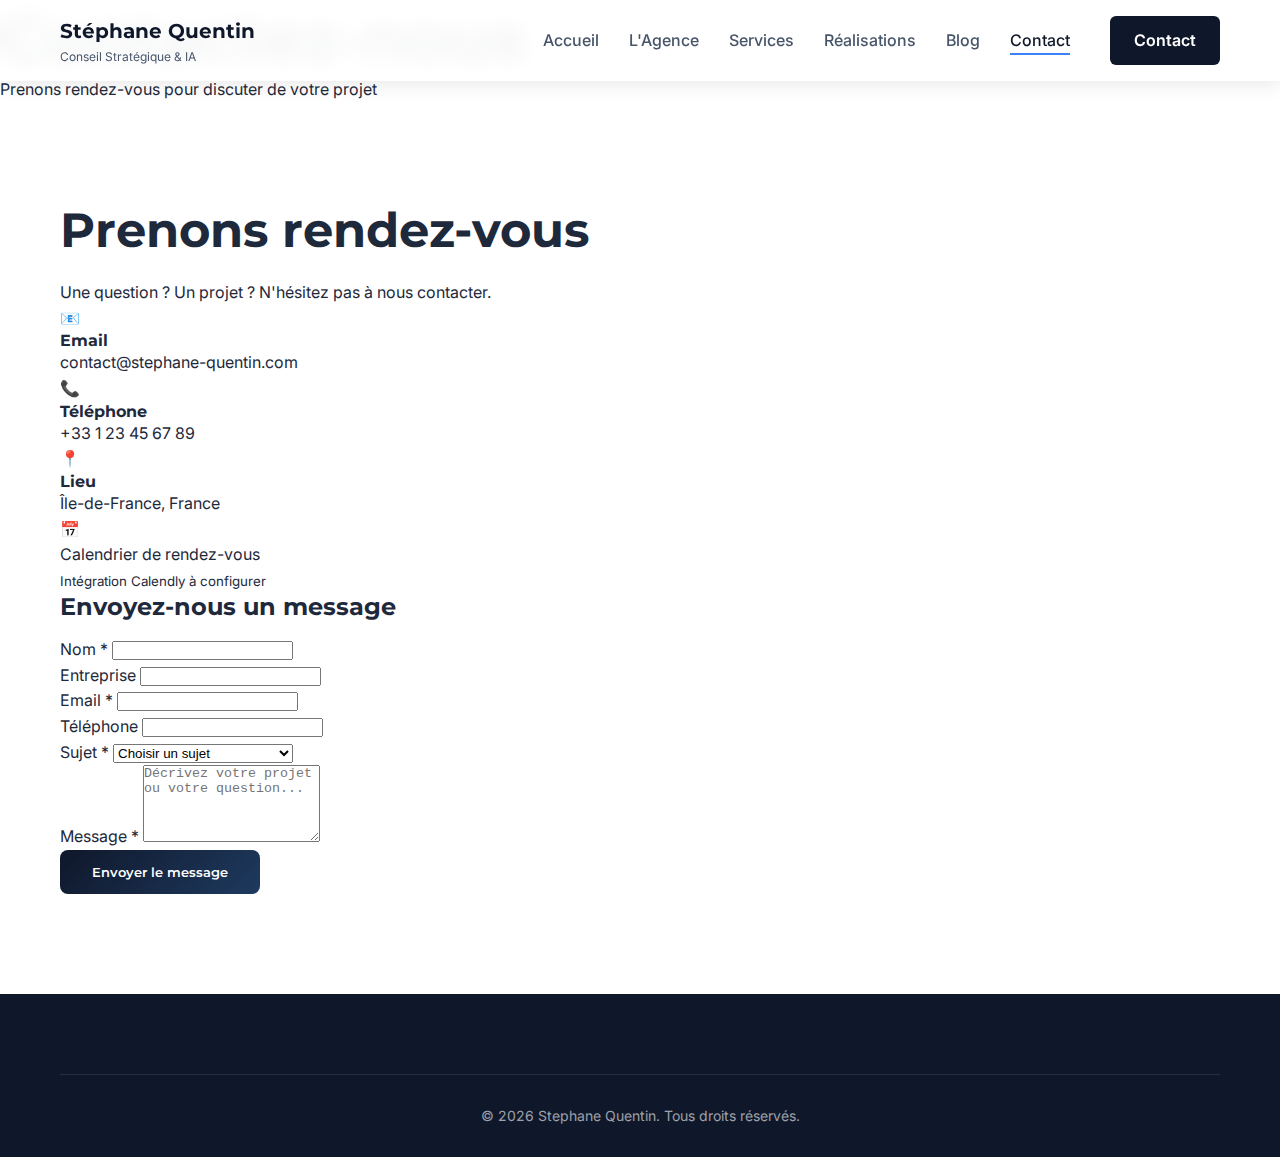
<file: contact.html>
<!DOCTYPE html>
<html lang="fr">
<head>
    <meta charset="UTF-8">
    <meta name="viewport" content="width=device-width, initial-scale=1.0">
    <title>Contact - Stephane Quentin Conseil Stratégique & IA</title>
    <link rel="preconnect" href="https://fonts.googleapis.com">
    <link rel="preconnect" href="https://fonts.gstatic.com" crossorigin>
    <link href="https://fonts.googleapis.com/css2?family=Inter:wght@300;400;500;600;700&family=Montserrat:wght@500;600;700;800&display=swap" rel="stylesheet">
    <link rel="stylesheet" href="css/styles.css">
</head>
<body>
    <header class="header">
        <div class="header-inner">
            <a href="index.html" class="logo">
                <span class="logo-name">Stéphane Quentin</span>
                <span class="logo-tagline">Conseil Stratégique & IA</span>
            </a>
            <nav class="nav">
                <ul class="nav-links">
                    <li><a href="index.html">Accueil</a></li>
                    <li><a href="agence.html">L'Agence</a></li>
                    <li><a href="services.html">Services</a></li>
                    <li><a href="realisations.html">Réalisations</a></li>
                    <li><a href="blog.html">Blog</a></li>
                    <li><a href="contact.html" class="active">Contact</a></li>
                </ul>
                <a href="contact.html" class="nav-cta">Contact</a>
                <div class="mobile-toggle"><span></span><span></span><span></span></div>
            </nav>
        </div>
    </header>

    <section class="page-hero">
        <div class="page-hero-content">
            <h1>Contactez-nous</h1>
            <p>Prenons rendez-vous pour discuter de votre projet</p>
        </div>
    </section>

    <section class="section">
        <div class="container">
            <div class="contact-grid">
                <div class="contact-info">
                    <h2>Prenons rendez-vous</h2>
                    <p>Une question ? Un projet ? N'hésitez pas à nous contacter.</p>
                    
                    <div class="contact-methods">
                        <div class="contact-method">
                            <div class="contact-icon">📧</div>
                            <div>
                                <h4>Email</h4>
                                <p>contact@stephane-quentin.com</p>
                            </div>
                        </div>
                        <div class="contact-method">
                            <div class="contact-icon">📞</div>
                            <div>
                                <h4>Téléphone</h4>
                                <p>+33 1 23 45 67 89</p>
                            </div>
                        </div>
                        <div class="contact-method">
                            <div class="contact-icon">📍</div>
                            <div>
                                <h4>Lieu</h4>
                                <p>Île-de-France, France</p>
                            </div>
                        </div>
                    </div>
                    
                    <div class="calendly-placeholder">
                        <div class="calendly-box">
                            <span>📅</span>
                            <p>Calendrier de rendez-vous</p>
                            <small>Intégration Calendly à configurer</small>
                        </div>
                    </div>
                </div>
                
                <div class="contact-form-wrapper">
                    <form class="contact-form" id="contactForm">
                        <h3>Envoyez-nous un message</h3>
                        
                        <div class="form-row">
                            <div class="form-group">
                                <label for="name">Nom *</label>
                                <input type="text" id="name" name="name" required>
                            </div>
                            <div class="form-group">
                                <label for="company">Entreprise</label>
                                <input type="text" id="company" name="company">
                            </div>
                        </div>
                        
                        <div class="form-row">
                            <div class="form-group">
                                <label for="email">Email *</label>
                                <input type="email" id="email" name="email" required>
                            </div>
                            <div class="form-group">
                                <label for="phone">Téléphone</label>
                                <input type="tel" id="phone" name="phone">
                            </div>
                        </div>
                        
                        <div class="form-group">
                            <label for="subject">Sujet *</label>
                            <select id="subject" name="subject" required>
                                <option value="">Choisir un sujet</option>
                                <option value="strategie">Stratégie d'entreprise</option>
                                <option value="ia">Intelligence Artificielle</option>
                                <option value="communication">Communication & Visibilité</option>
                                <option value="event">Événementiel</option>
                                <option value="other">Autre</option>
                            </select>
                        </div>
                        
                        <div class="form-group">
                            <label for="message">Message *</label>
                            <textarea id="message" name="message" rows="5" required placeholder="Décrivez votre projet ou votre question..."></textarea>
                        </div>
                        
                        <button type="submit" class="btn btn-primary btn-full">Envoyer le message</button>
                    </form>
                </div>
            </div>
        </div>
    </section>

    <footer class="footer">
        <div class="container">
            <div class="footer-bottom">
                <p>&copy; 2026 Stephane Quentin. Tous droits réservés.</p>
            </div>
        </div>
    </footer>

    <script src="js/main.js"></script>
    <script>
        document.getElementById('contactForm').addEventListener('submit', function(e) {
            e.preventDefault();
            alert('Merci pour votre message ! Nous vous répondrons sous 24h.');
        });
    </script>
</body>
</html>
</file>
<file: css/styles.css>
/* ========================================
   AGENCE STEPHANE QUENTIN - STYLES
   ======================================== */

/* Variables */
:root {
    --primary-dark: #0f172a;
    --primary-blue: #1e3a5f;
    --accent-blue: #3b82f6;
    --accent-purple: #8b5cf6;
    --accent-orange: #f59e0b;
    --white: #ffffff;
    --gray-50: #f8fafc;
    --gray-100: #f1f5f9;
    --gray-200: #e2e8f0;
    --gray-400: #94a3b8;
    --gray-600: #475569;
    --gray-800: #1e293b;
    --success: #10b981;
    --font-main: 'Inter', sans-serif;
    --font-display: 'Montserrat', sans-serif;
    --transition: all 0.3s ease;
}

/* Reset */
* {
    margin: 0;
    padding: 0;
    box-sizing: border-box;
}

html {
    scroll-behavior: smooth;
}

body {
    font-family: var(--font-main);
    background: var(--white);
    color: var(--gray-800);
    line-height: 1.6;
    overflow-x: hidden;
}

a {
    text-decoration: none;
    color: inherit;
}

ul {
    list-style: none;
}

img {
    max-width: 100%;
    height: auto;
}

/* Container */
.container {
    max-width: 1200px;
    margin: 0 auto;
    padding: 0 20px;
}

.text-center {
    text-align: center;
}

/* Typography */
h1, h2, h3, h4 {
    font-family: var(--font-display);
    font-weight: 700;
    line-height: 1.2;
}

h1 {
    font-size: clamp(2.5rem, 5vw, 4rem);
}

h2 {
    font-size: clamp(2rem, 4vw, 3rem);
    margin-bottom: 20px;
}

h3 {
    font-size: 1.5rem;
    margin-bottom: 15px;
}

/* Buttons */
.btn {
    display: inline-block;
    padding: 14px 32px;
    border-radius: 8px;
    font-weight: 600;
    font-family: var(--font-display);
    cursor: pointer;
    transition: var(--transition);
    border: none;
}

.btn-primary {
    background: linear-gradient(135deg, var(--primary-dark), var(--primary-blue));
    color: var(--white);
}

.btn-primary:hover {
    transform: translateY(-2px);
    box-shadow: 0 10px 30px rgba(15, 23, 42, 0.3);
}

.btn-outline {
    background: transparent;
    border: 2px solid var(--white);
    color: var(--white);
}

.btn-outline:hover {
    background: var(--white);
    color: var(--primary-dark);
}

.btn-white {
    background: var(--white);
    color: var(--primary-dark);
}

.btn-white:hover {
    transform: translateY(-2px);
}

/* Header */
.header {
    position: fixed;
    top: 0;
    left: 0;
    right: 0;
    z-index: 1000;
    background: rgba(255, 255, 255, 0.95);
    backdrop-filter: blur(10px);
    box-shadow: 0 2px 20px rgba(0, 0, 0, 0.1);
    transition: var(--transition);
}

.header-inner {
    max-width: 1200px;
    margin: 0 auto;
    padding: 15px 20px;
    display: flex;
    align-items: center;
    justify-content: space-between;
}

.logo {
    display: flex;
    flex-direction: column;
}

.logo-name {
    font-family: var(--font-display);
    font-weight: 700;
    font-size: 1.25rem;
    color: var(--primary-dark);
}

.logo-tagline {
    font-size: 0.75rem;
    color: var(--gray-600);
}

.nav {
    display: flex;
    align-items: center;
    gap: 40px;
}

.nav-links {
    display: flex;
    gap: 30px;
}

.nav-links a {
    font-weight: 500;
    color: var(--gray-600);
    transition: var(--transition);
    position: relative;
}

.nav-links a:hover,
.nav-links a.active {
    color: var(--primary-dark);
}

.nav-links a::after {
    content: '';
    position: absolute;
    bottom: -5px;
    left: 0;
    width: 0;
    height: 2px;
    background: var(--accent-blue);
    transition: var(--transition);
}

.nav-links a:hover::after,
.nav-links a.active::after {
    width: 100%;
}

.nav-cta {
    background: var(--primary-dark);
    color: var(--white);
    padding: 12px 24px;
    border-radius: 6px;
    font-weight: 600;
    transition: var(--transition);
}

.nav-cta:hover {
    background: var(--primary-blue);
}

.mobile-toggle {
    display: none;
    flex-direction: column;
    gap: 5px;
    cursor: pointer;
}

.mobile-toggle span {
    width: 25px;
    height: 2px;
    background: var(--primary-dark);
}

/* Hero */
.hero {
    min-height: 100vh;
    display: flex;
    align-items: center;
    justify-content: center;
    position: relative;
    background: linear-gradient(135deg, var(--primary-dark) 0%, var(--primary-blue) 100%);
    padding: 120px 20px 80px;
    overflow: hidden;
}

.hero::before {
    content: '';
    position: absolute;
    top: 0;
    left: 0;
    right: 0;
    bottom: 0;
    background: 
        radial-gradient(circle at 20% 80%, rgba(59, 130, 246, 0.3) 0%, transparent 50%),
        radial-gradient(circle at 80% 20%, rgba(139, 92, 246, 0.3) 0%, transparent 50%);
}

.hero-content {
    max-width: 800px;
    text-align: center;
    position: relative;
    z-index: 1;
}

.hero-badge {
    display: inline-block;
    background: rgba(255, 255, 255, 0.1);
    backdrop-filter: blur(10px);
    padding: 10px 20px;
    border-radius: 50px;
    color: var(--white);
    font-size: 0.875rem;
    font-weight: 500;
    margin-bottom: 30px;
    border: 1px solid rgba(255, 255, 255, 0.2);
}

.hero h1 {
    color: var(--white);
    margin-bottom: 25px;
}

.hero h1 .highlight {
    display: block;
    background: linear-gradient(135deg, var(--accent-blue), var(--accent-purple));
    -webkit-background-clip: text;
    -webkit-text-fill-color: transparent;
    background-clip: text;
}

.hero-subtitle {
    color: rgba(255, 255, 255, 0.8);
    font-size: 1.25rem;
    margin-bottom: 40px;
    max-width: 600px;
    margin-left: auto;
    margin-right: auto;
}

.hero-cta {
    display: flex;
    gap: 20px;
    justify-content: center;
    flex-wrap: wrap;
}

.scroll-indicator {
    position: absolute;
    bottom: 40px;
    left: 50%;
    transform: translateX(-50%);
    display: flex;
    flex-direction: column;
    align-items: center;
    gap: 10px;
    color: rgba(255, 255, 255, 0.6);
    font-size: 0.75rem;
}

.mouse {
    width: 24px;
    height: 40px;
    border: 2px solid rgba(255, 255, 255, 0.4);
    border-radius: 12px;
    position: relative;
}

.mouse::before {
    content: '';
    position: absolute;
    top: 8px;
    left: 50%;
    transform: translateX(-50%);
    width: 4px;
    height: 8px;
    background: rgba(255, 255, 255, 0.6);
    border-radius: 2px;
    animation: scroll 2s infinite;
}

@keyframes scroll {
    0%, 100% { opacity: 1; transform: translateX(-50%) translateY(0); }
    50% { opacity: 0.3; transform: translateX(-50%) translateY(10px); }
}

/* Stats */
.stats-section {
    background: var(--white);
    padding: 60px 0;
    margin-top: -60px;
    position: relative;
    z-index: 10;
}

.stats-grid {
    display: grid;
    grid-template-columns: repeat(4, 1fr);
    gap: 30px;
    background: var(--white);
    padding: 40px;
    border-radius: 16px;
    box-shadow: 0 20px 60px rgba(0, 0, 0, 0.1);
}

.stat-item {
    text-align: center;
}

.stat-number {
    font-family: var(--font-display);
    font-size: 3rem;
    font-weight: 700;
    color: var(--primary-dark);
    display: block;
}

.stat-label {
    color: var(--gray-600);
    font-size: 0.875rem;
    margin-top: 5px;
}

/* Sections */
.section {
    padding: 100px 0;
}

.section-alt {
    background: var(--gray-50);
}

.section-header {
    margin-bottom: 60px;
}

.section-badge {
    display: inline-block;
    background: linear-gradient(135deg, var(--primary-dark), var(--primary-blue));
    color: var(--white);
    padding: 8px 16px;
    border-radius: 50px;
    font-size: 0.75rem;
    font-weight: 600;
    text-transform: uppercase;
    letter-spacing: 1px;
    margin-bottom: 20px;
}

.section-header p {
    color: var(--gray-600);
    font-size: 1.125rem;
}

/* Expertise */
.expertise-grid {
    display: grid;
    grid-template-columns: repeat(4, 1fr);
    gap: 30px;
}

.expertise-card {
    background: var(--white);
    padding: 40px 30px;
    border-radius: 16px;
    text-align: center;
    transition: var(--transition);
    border: 1px solid var(--gray-200);
}

.expertise-card:hover {
    transform: translateY(-10px);
    box-shadow: 0 20px 60px rgba(0, 0, 0, 0.1);
}

.expertise-icon {
    width: 70px;
    height: 70px;
    background: linear-gradient(135deg, var(--gray-100), var(--gray-50));
    border-radius: 50%;
    display: flex;
    align-items: center;
    justify-content: center;
    margin: 0 auto 20px;
    color: var(--primary-dark);
}

.expertise-card h3 {
    color: var(--primary-dark);
    margin-bottom: 15px;
}

.expertise-card p {
    color: var(--gray-600);
    font-size: 0.9375rem;
}

/* About */
.about-grid {
    display: grid;
    grid-template-columns: 1fr 1fr;
    gap: 60px;
    align-items: center;
}

.about-content h2 {
    color: var(--primary-dark);
}

.about-content p {
    color: var(--gray-600);
    margin-bottom: 20px;
}

.about-features {
    margin: 30px 0;
}

.about-features li {
    display: flex;
    align-items: center;
    gap: 10px;
    margin-bottom: 15px;
    color: var(--gray-800);
}

.about-features .check {
    color: var(--success);
    font-weight: 700;
}

.image-placeholder {
    background: linear-gradient(135deg, var(--primary-dark), var(--primary-blue));
    border-radius: 20px;
    padding: 80px 40px;
    text-align: center;
    color: var(--white);
}

.image-placeholder span {
    font-family: var(--font-display);
    font-size: 1.5rem;
    font-weight: 700;
}

.image-placeholder p {
    opacity: 0.7;
    margin-top: 10px;
}

/* Testimonials */
.testimonials-grid {
    display: grid;
    grid-template-columns: repeat(3, 1fr);
    gap: 30px;
}

.testimonial-card {
    background: var(--white);
    padding: 30px;
    border-radius: 16px;
    border: 1px solid var(--gray-200);
    transition: var(--transition);
}

.testimonial-card:hover {
    box-shadow: 0 10px 40px rgba(0, 0, 0, 0.08);
}

.testimonial-content {
    margin-bottom: 25px;
}

.testimonial-content p {
    color: var(--gray-600);
    font-style: italic;
    line-height: 1.8;
}

.testimonial-author {
    display: flex;
    align-items: center;
    gap: 15px;
}

.author-avatar {
    width: 50px;
    height: 50px;
    background: linear-gradient(135deg, var(--primary-dark), var(--primary-blue));
    border-radius: 50%;
    display: flex;
    align-items: center;
    justify-content: center;
    color: var(--white);
    font-weight: 700;
}

.author-info strong {
    display: block;
    color: var(--primary-dark);
}

.author-info span {
    font-size: 0.875rem;
    color: var(--gray-600);
}

/* CTA */
.cta-section {
    background: linear-gradient(135deg, var(--primary-dark), var(--primary-blue));
    padding: 80px 0;
    text-align: center;
}

.cta-section h2 {
    color: var(--white);
    margin-bottom: 15px;
}

.cta-section p {
    color: rgba(255, 255, 255, 0.8);
    margin-bottom: 30px;
}

/* Footer */
.footer {
    background: var(--primary-dark);
    color: var(--white);
    padding: 80px 0 30px;
}

.footer-grid {
    display: grid;
    grid-template-columns: 2fr 1fr 1fr 1fr;
    gap: 60px;
    margin-bottom: 60px;
}

.footer-logo {
    margin-bottom: 20px;
}

.footer-logo .logo-name {
    color: var(--white);
    font-size: 1.5rem;
}

.footer-logo .logo-tagline {
    color: rgba(255, 255, 255, 0.6);
}

.footer p {
    color: rgba(255, 255, 255, 0.6);
}

.footer-col h4 {
    color: var(--white);
    margin-bottom: 20px;
    font-size: 1rem;
}

.footer-col ul li {
    margin-bottom: 12px;
}

.footer-col a {
    color: rgba(255, 255, 255, 0.6);
    transition: var(--transition);
}

.footer-col a:hover {
    color: var(--white);
}

.footer-bottom {
    border-top: 1px solid rgba(255, 255, 255, 0.1);
    padding-top: 30px;
    text-align: center;
}

.footer-bottom p {
    font-size: 0.875rem;
}

/* Responsive */
@media (max-width: 1024px) {
    .stats-grid {
        grid-template-columns: repeat(2, 1fr);
    }
    
    .expertise-grid {
        grid-template-columns: repeat(2, 1fr);
    }
    
    .about-grid {
        grid-template-columns: 1fr;
    }
    
    .testimonials-grid {
        grid-template-columns: 1fr;
    }
    
    .footer-grid {
        grid-template-columns: repeat(2, 1fr);
    }
}

@media (max-width: 768px) {
    .nav-links {
        display: none;
    }
    
    .mobile-toggle {
        display: flex;
    }
    
    .hero-cta {
        flex-direction: column;
        align-items: center;
    }
    
    .stats-grid {
        grid-template-columns: 1fr;
    }
    
    .expertise-grid {
        grid-template-columns: 1fr;
    }
    
    .footer-grid {
        grid-template-columns: 1fr;
        gap: 40px;
    }
}
</file>
